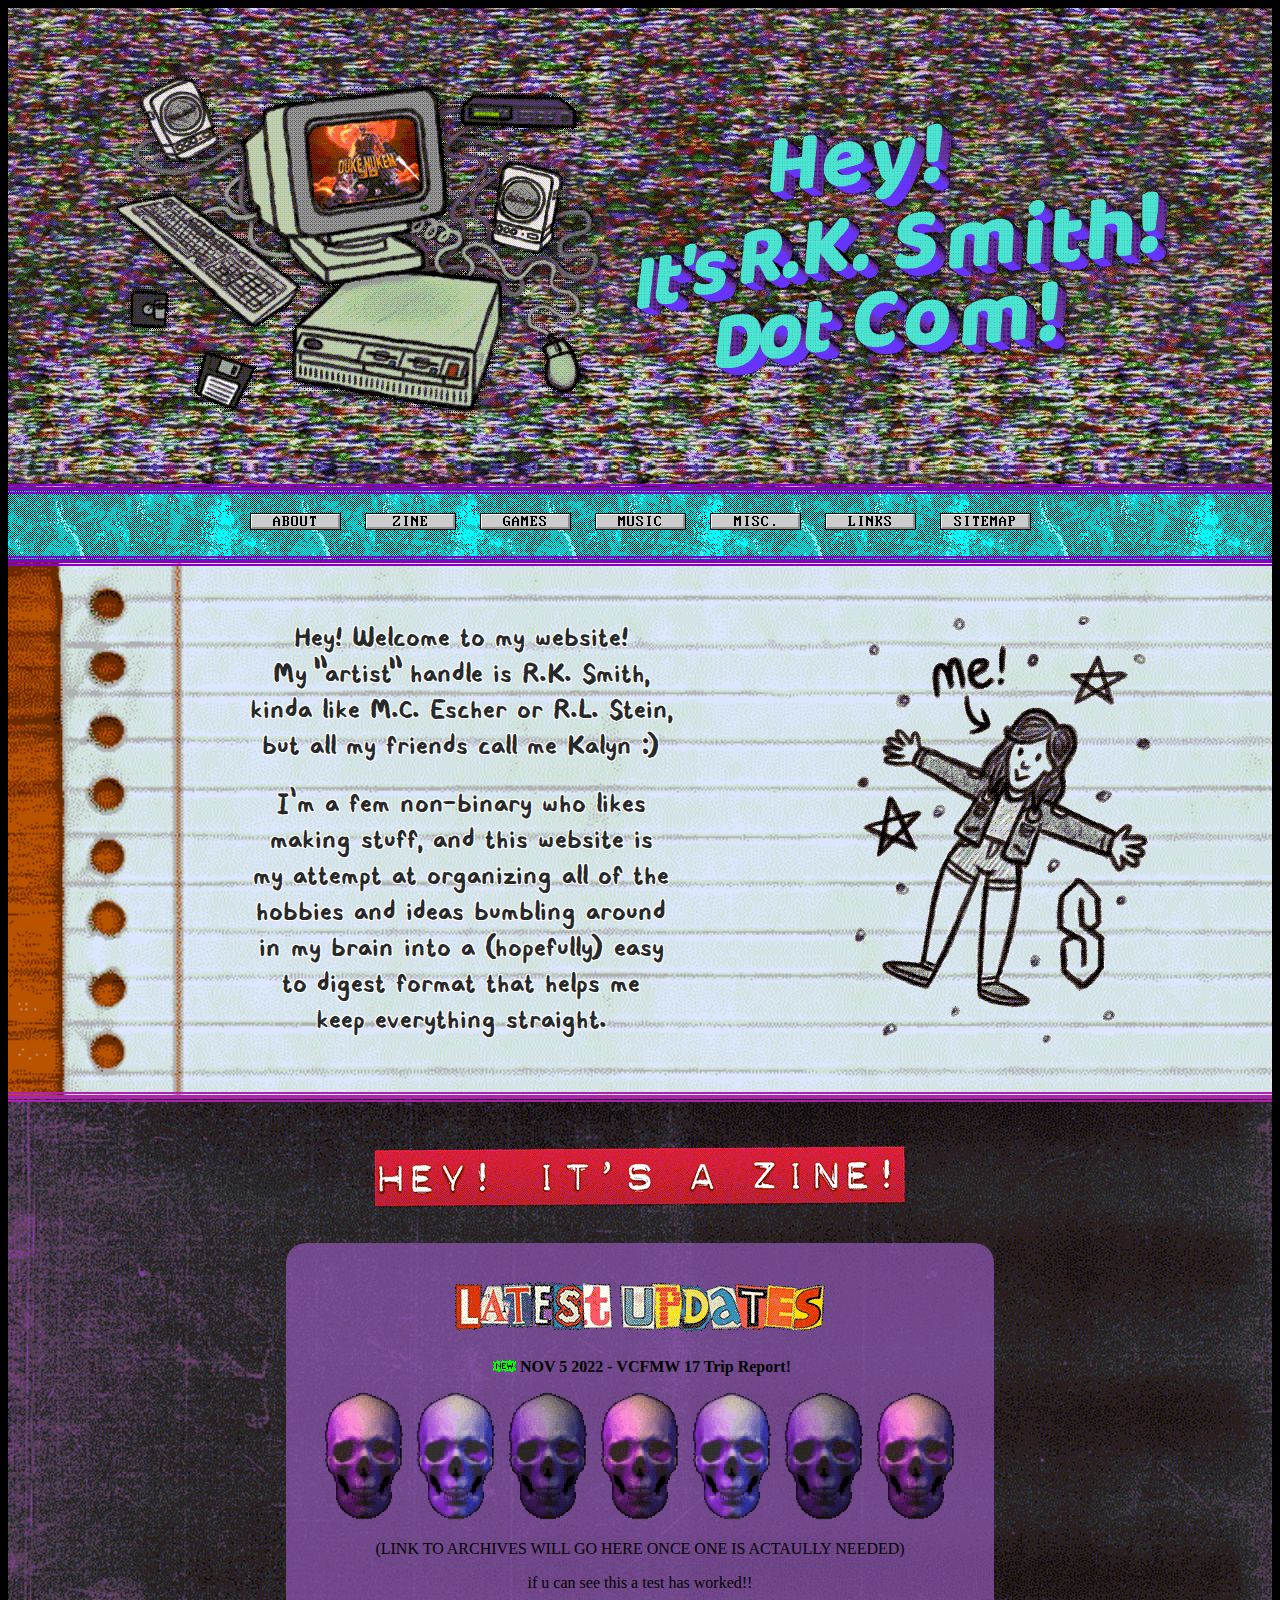
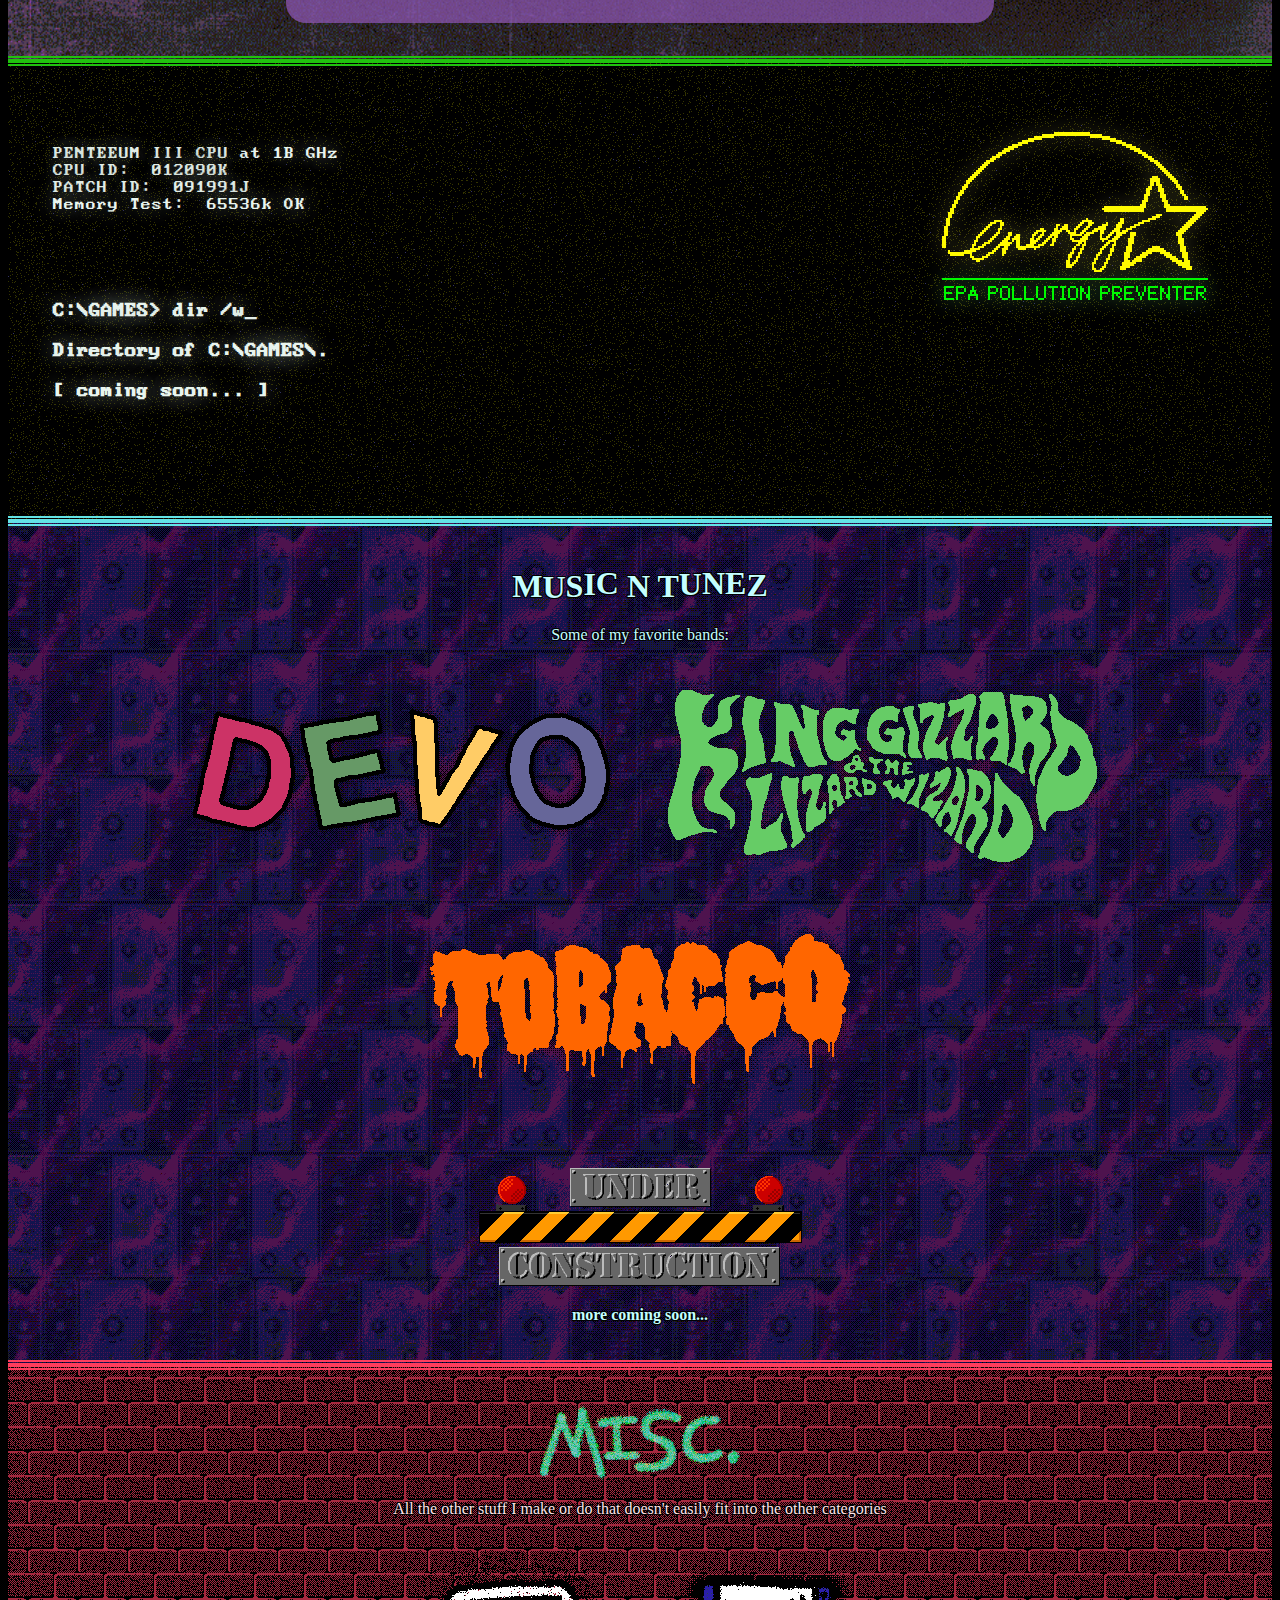
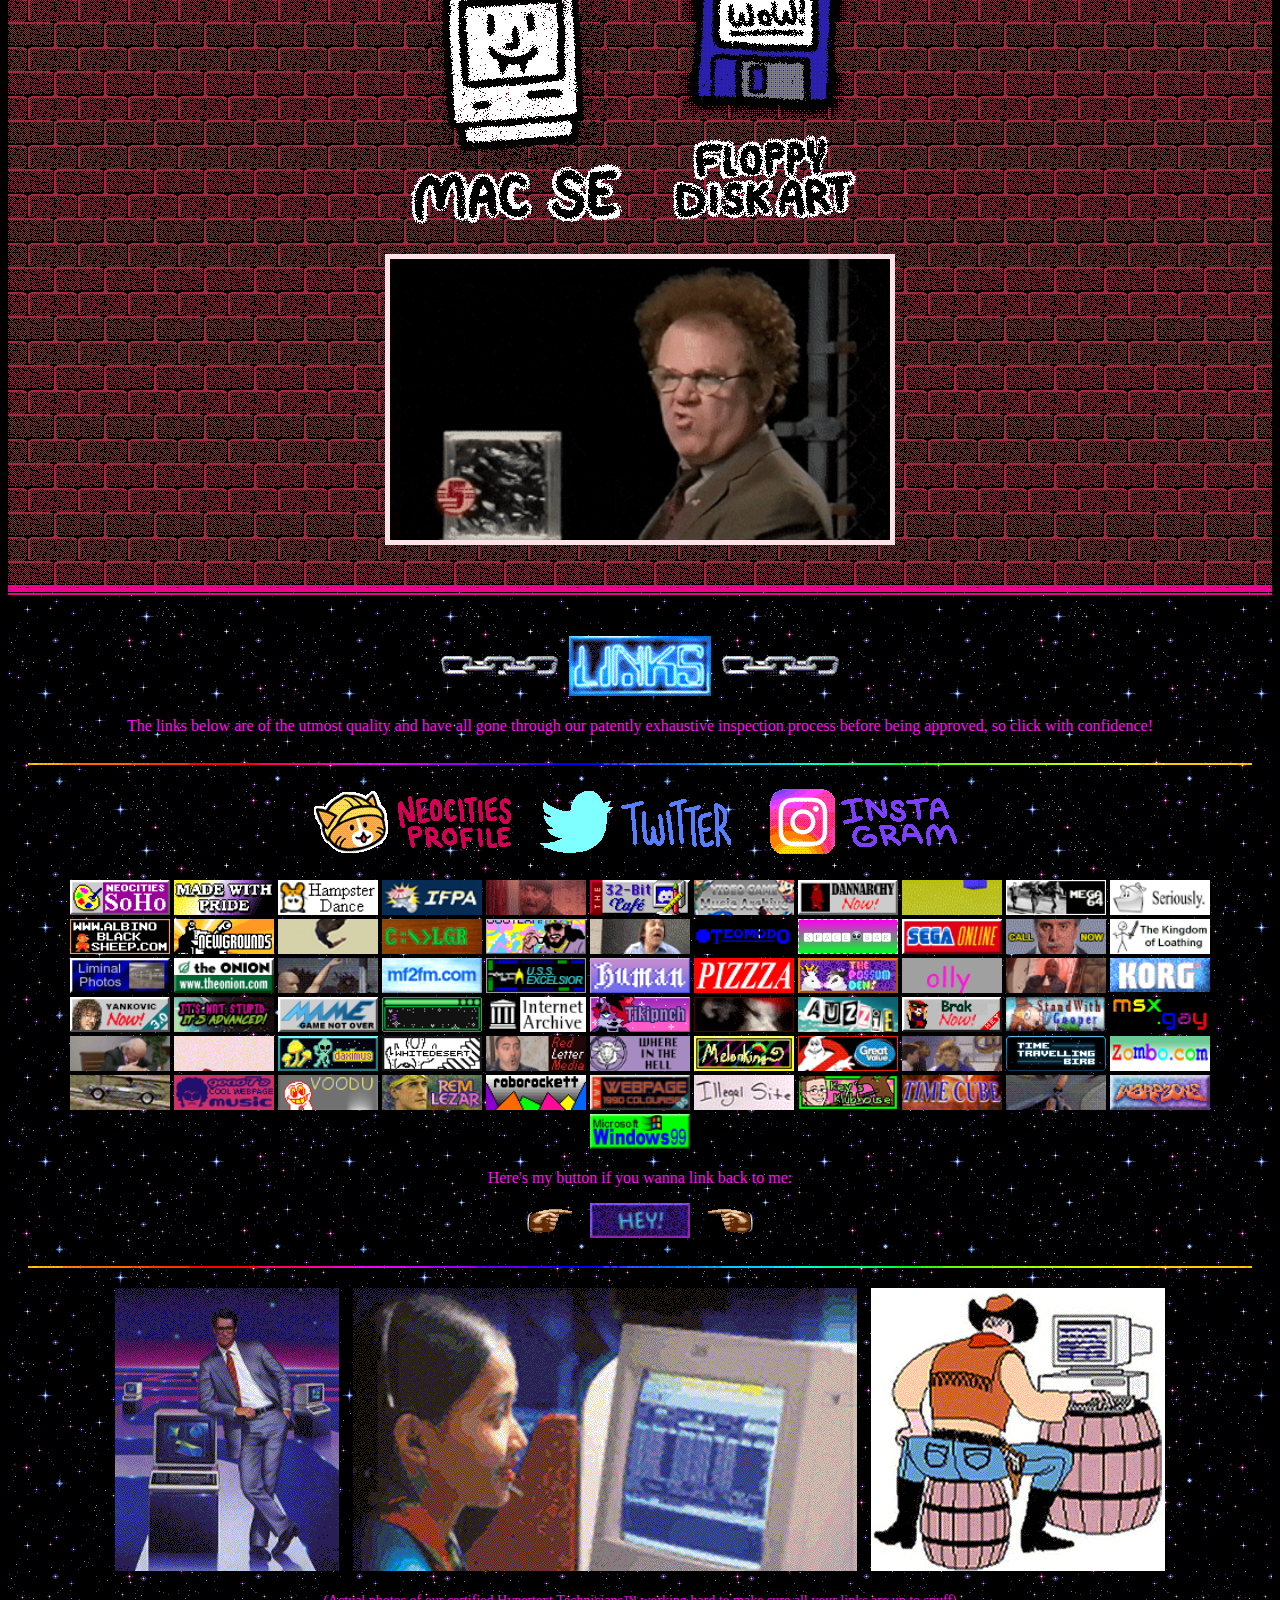
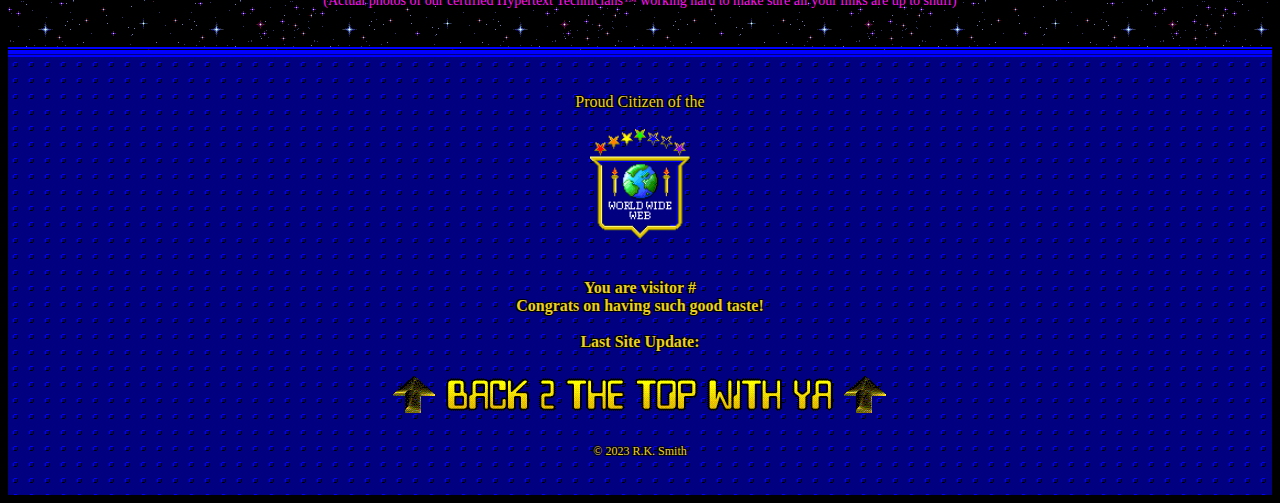
<file: website_live/index.html>
<!-- This site is best viewed with HypnOS™ -->
<!DOCTYPE html>
<html>
  <head>
    <meta charset="UTF-8">
    <meta name="viewport" content="width=device-width, initial-scale=1.0">
    <meta name="description" content="A constantly evolving webspace intended to be a digital reflection of my thoughts and ideas, as well as a place to archive personal projects and fart jokes.">
    <title>Hey! It's R.K. Smith!</title>
    <link href="index.css" rel="stylesheet" type="text/css" media="all">
    <link rel="shortcut icon" type="image/x-icon" href="favicon.ico">
   
<script type="text/javascript">
// <![CDATA[
var speed=90; // speed of wobbling, lower is faster
var height=2; // height of wobbling in pixels
var alink=""; // page to link text to (set to ="" for no link)

/****************************
*    Wobbly Text Effect     *
*(c) 2003-6 mf2fm web-design*
*  http://www.mf2fm.com/rv  *
* DON'T EDIT BELOW THIS BOX *
****************************/
var wobtxt, wobble, wobcnt=0;
window.onload=function() { if (document.getElementById) {
  var i, wobli;
  wobble=document.getElementById("wobble");
  wobtxt=wobble.firstChild.nodeValue;
  while (wobble.childNodes.length) wobble.removeChild(wobble.childNodes[0]);
  for (i=0; i<wobtxt.length; i++) {
    wobli=document.createElement("span");
    wobli.setAttribute("id", "wobb"+i);
    wobli.style.position="relative";
    wobli.appendChild(document.createTextNode(wobtxt.charAt(i)));
    if (alink) {
      wobli.style.cursor="pointer";
      wobli.onclick=function() { top.location.href=alink; }
    }
    wobble.appendChild(wobli);
  }
  setInterval("wobbler()", speed);
}}

function wobbler() {
  for (var i=0; i<wobtxt.length; i++) document.getElementById("wobb"+i).style.top=Math.round(height*Math.sin(i+wobcnt))+"px"
  wobcnt++;
}
// ]]>
</script>

<script type="text/javascript">
// <![CDATA[
var news=Array(" dir /w");
var cursor="_"; // set cursor
var delay=8; // seconds between each news item

/***************************\
* News Ticker Text Effect   *
*(c)2004-14 mf2fm web-design*
*  http://www.mf2fm.com/rv  *
* DON'T EDIT BELOW THIS BOX *
\***************************/
var newsp, cursp, flash, item=0;

if (typeof('addRVLoadEvent')!='function') function addRVLoadEvent(funky) {
  var oldonload=window.onload;
  if (typeof(oldonload)!='function') window.onload=funky;
  else window.onload=function() {
    if (oldonload) oldonload();
    funky();
  }
}

addRVLoadEvent(teleprint);

function teleprint () { if (document.getElementById) {
  var span=document.getElementById("news");
  while (span.childNodes.length) span.removeChild(span.childNodes[0]);
  delay*=1000;
  newsp=document.createElement("span");
  cursp=document.createElement("span");
  cursp.appendChild(document.createTextNode(String.fromCharCode( )+cursor));
  span.appendChild(newsp);
  span.appendChild(cursp);
  ticker();
}}

function ticker() {
  var i;
  while (newsp.childNodes.length) newsp.removeChild(newsp.childNodes[0]);
  newsp.appendChild(document.createTextNode(news[item].substring(0,1)));
  for (i=1; i<news[item].length; i++) setTimeout('newsp.firstChild.nodeValue="'+news[item].substring(0, i+1)+'"', 100*i);
  if (news[item].indexOf("www")!=-1) setTimeout('linkit('+item+')', 100*i);
  setTimeout('flash=setInterval("cursp.style.visibility=(cursp.style.visibility==\'visible\')?\'hidden\':\'visible\'", 120)', 100*i)
  setTimeout('clearInterval(flash)', delay);
  setTimeout('cursp.style.visibility="visible"', delay);
  setTimeout('ticker()', delay);
  item=++item%news.length;
}

function linkit(q) {
  var a,p,e,l;
  p=news[q].indexOf("www");
  e=news[q].indexOf("", p);
  if (e==-1) e=news[q].length;
  l=news[q].substring(p, e);
  while (newsp.childNodes.length) newsp.removeChild(newsp.childNodes[0]);
  newsp.appendChild(document.createTextNode(news[q].substring(0, p)));
  a=document.createElement("a");
  a.href="http://"+l;
  a.appendChild(document.createTextNode(l));
  newsp.appendChild(a);
  newsp.appendChild(document.createTextNode(news[q].substring(e)));
}
// ]]>
</script>
</head>

<body>

<div class="page_block" id="main">
  <center>
  <script type="text/javascript">
//Javascript Created by Computerhope https://www.computerhope.com/
//store the quotations in arrays
var images = [],
index = 0;
images[0] = "<img align='center' src='header/1.gif'>";
images[1] = "<img align='center' src='header/2.gif'>";
images[2] = "<img align='center' src='header/3.gif'>";
images[3] = "<img align='center' src='header/4.gif'>";
images[4] = "<img align='center' src='header/5.gif'>";
images[5] = "<img align='center' src='header/6.gif'>";
images[6] = "<img align='center' src='header/7.gif'>";
images[7] = "<img align='center' src='header/8.gif'>";
images[8] = "<img align='center' src='header/9.gif'>";
images[9] = "<img align='center' src='header/10.gif'>";
images[10] = "<img align='center' src='header/11.gif'>";
images[11] = "<img align='center' src='header/12.gif'>";
images[12] = "<img align='center' src='header/13.gif'>";
images[13] = "<img align='center' src='header/14.gif'>";
images[14] = "<img align='center' src='header/15.gif'>";
images[15] = "<img align='center' src='header/16.gif'>";
images[16] = "<img align='center' src='header/17.gif'>";
index = Math.floor(Math.random() * images.length);
document.write(images[index]);
//done
</script> 
    <img align="center" width="575px" src="index_files/index_logo.gif">
  </center>
</div>

<nav class="page_block" id="menu">
  <div>
    <a href="#about"><img src="index_files/button_about.png"></a> <a href="#zine"><img src="index_files/button_zine.png"></a> <a href="#games"><img src="index_files/button_games.png"></a> <a href="#music"><img src="index_files/button_music.png"></a> <a href="#misc"><img src="index_files/button_misc.png"></a> <a href="#links"><img src="index_files/button_links.png"></a> <a href="/sitemap"><img src="index_files/button_sitemap.png"></a>
  </div>
</nav>

<div class="page_block" id="about">
  <center><img src="index_files/about_doodle.gif"></center>
  <div>
    <p>
    Hey! Welcome to my website!<br>
    My "artist" handle is R.K.&nbsp;Smith,<br>
    kinda like M.C.&nbsp;Escher or R.L.&nbsp;Stein,<br>
    but all my friends call me Kalyn :)
    </p>
    <p>
    I'm a fem non-binary who likes<br>
    making stuff, and this website is<br>
    my attempt at organizing all of the<br>
    hobbies and ideas bumbling around<br>
    in my brain into a (hopefully) easy<br>
    to digest format that helps me<br>
    keep everything straight.<br>
    </p>
  </div>
</div>

<div class="page_block" id="zine">
  <center>
    <p><img src="index_files/zine_logo.gif"></p>
  </center>
  <div id="zinebody">
  <center>
    <p><img src="index_files/latest_updates.gif"></p>
    <b><img src="index_files/new.gif"><a href="zine/articles/0001">NOV 5 2022 - VCFMW 17 Trip Report!</a></b>
    <p><img width="640px" src="index_files/skull_banner.gif"></p>
    <p>(LINK TO ARCHIVES WILL GO HERE ONCE ONE IS ACTAULLY NEEDED)</p>
    <p>if u can see this a test has worked!!</p>
  </center>
  </div>
  <br>
</div>

<div class="page_block" id="games">
  <div><center><img src="index_files/energy_star.png"></center></div>
    <br>
    <p>
    PENTEEUM&nbsp;III&nbsp;CPU&nbsp;at&nbsp;1B&nbsp;GHz<br>
    CPU&nbsp;ID:&nbsp;&nbsp;012090K<br>
    PATCH&nbsp;ID:&nbsp;&nbsp;091991J<br>
    Memory&nbsp;Test:&nbsp;&nbsp;65536k&nbsp;OK<br>
    </p>
    <br><br><br>
    <h3>C:\GAMES><span id="news"> dir /w</span></h3>
    <h3>Directory of C:\GAMES\.</h3>
    <h3>[&nbsp;coming&nbsp;soon...&nbsp;]</h3>
    <br><br><br>
</div>

<div class="page_block" id="music">
  <center>
    <h1><div id="wobble">MUSIC N TUNEZ</div></h1>
    <p>Some of my favorite bands:</p>
    <p><a href="music/devo"><img src="index_files/devo_logo.gif"></a><a href="music/gizz"><img src="index_files/kinggizz_logo.gif"></a><img src="index_files/tobacco_logo.gif"></p>
    <br>
    <p><img src="index_files/construction.gif"></p>
    <p><b>more coming soon...</b></p>
  </center>
</div>

<div class="page_block" id="misc">
  <center>
    <p><img width="200px" src="index_files/misc.png"></p>
    <p>All the other stuff I make or do that doesn't easily fit into the other categories</p>
    <a target="_blank" rel="noopener noreferrer"  href="mac_se"><img src="index_files/mac_se_icon.gif"></a>
    <a href="floppy_art"><img src="index_files/floppy_art_logo.gif"></a>
    <p><img border="5px solid #ffe3e9" width="500px" src="index_files/cool_guy.gif"></p>
  </center>
</div>

<div class="page_block" id="links">
  <center>
    <p><img align="center" src="index_files/links.gif"></p>
    <p>
    The links below are of the utmost quality and have all gone through our patently exhaustive inspection process before being approved, so click with confidence!
    </p>
    <img width="100%" src="index_files/rainbow_bar.gif">
    <p>
    <a href="https://neocities.org/site/rksmith"><img src="banners/neocities_link.gif"></a>
    <a href="https://twitter.com/RKSmiff/"><img src="banners/twitter_link.gif"></a>
    <a href="https://www.instagram.com/rksmiff/"><img src="banners/instagram_link.gif"></a>
    </p>
    <p>
    <a href="https://neo-neighborhoods.neocities.org/SoHo/"><img width="100px" height="35px" title="Neocities Neighborhoods" src="banners/soho.gif"></a>
    <a href="https://msx.gay/buttons.htm#"><img width="100px" height="35px" title="Made With Non-Binary Pride!" src="banners/nb.gif"></a>
    <a href="https://neo-neighborhoods.neocities.org/Heartland/Bluffs/4157/hampdance.html"><img width="100px" height="35px" title="The Hampster Dance" src="banners/hampster_dance.png"></a>
    <a href="https://www.ifpapinball.com/"><img width="100px" height="35px" title="International Flipper Pinball Association" src="banners/ifpa.gif"></a>
    <a href="https://www.youtube.com/watch?v=5PDuqk_DSMw"><img width="100px" height="35px" title="Joe Pesci with His Head On Fire" src="banners/headonfire.gif"></a>
    <a href="https://32bit.cafe/"><img width="100px" height="35px" title="32 BIT CAFE" src="banners/32bit.png"></a>
    <a href="https://www.vgmusic.com/"><img width="100px" height="35px" title="Video Game Music Archive" src="banners/vgma.png"></a>
    <a href="https://dannarchy.com/"><img width="100px" height="35px" title="DANNARCHY" src="banners/d_now.gif"></a>
    <a href="https://www.youtube.com/watch?v=4aGDCE6Nrz0"><img width="100px" height="35px" title="T H E  F U N  C A N N O T  B E  H A L T E D" src="banners/cube.gif"></a>
    <a href="https://mega64.com/"><img width="100px" height="35px" title="Mega64" src="banners/mega64.png"></a>
    <a href="https://homestarrunner.com/"><img width="100px" height="35px" title="Homestar Runner" src="banners/homestar.png"></a>
    <a href="https://www.albinoblacksheep.com"><img width="100px" height="35px" title="Albino Blacksheep" src="banners/abs.gif"></a>
    <a href="https://www.newgrounds.com/"><img width="100px" height="35px" title="Everything, By Everyone" src="banners/newgrounds.gif"></a>
    <a href="https://www.youtube.com/watch?v=QOOXRD1LanI"><img width="100px" height="35px" title="Classics Of Game 019" src="banners/whatsgoingonhere.gif"></a>
    <a href="https://www.youtube.com/c/Lazygamereviews"><img width="100px" height="35px" title="Lazy Game Reviews" src="banners/lgr.gif"></a>
    <a href="https://www.youtube.com/watch?v=klGRVTTntoI"><img width="100px" height="35px" title="The cream always rises to the top..." src="banners/randysavage.gif"></a>
    <a href="https://www.youtube.com/watch?v=ha7smLPz2GY"><img width="100px" height="35px" title="WHO ARE YOU?" src="banners/trumpetfight.gif"></a>
    <a href="https://teomodo.neocities.org/"><img width="100px" height="35px" title="TEOMODO" src="banners/teomodo.gif"></a>
    <a href="https://space-bar.neocities.org/"><img width="100px" height="35px" title="SPACE-BAR" src="banners/spacebar.jpg"></a>
    <a href="https://www.sega.com/"><img width="100px" height="35px" title="SEGA Online" src="banners/sega_online.gif"></a>
    <a href="https://www.youtube.com/watch?v=VWgwJfbeCeU"><img width="100px" height="35px" title="w-w-w full stop butterfield-diet full stop c-o-m" src="banners/butterfield.gif"></a>
    <a href="https://www.kingdomofloathing.com"><img width="100px" height="35px" title="The Kingdom of Loathing" src="banners/kol.gif"></a>
    <a href="https://liminal.photos/"><img width="100px" height="35px" title="Liminal Photos" src="banners/liminalbanner.jpg"></a>
    <a href="https://www.theonion.com/"><img width="100px" height="35px" title="The Onion" src="banners/onionlink1098.gif"></a>
    <a href="https://www.youtube.com/watch?v=iRZ2Sh5-XuM"><img width="100px" height="35px" title="going to the store" src="banners/goingtothestore.gif"></a>
    <a href="http://www.mf2fm.com/rv/"><img width="100px" height="35px" title="mf2fm.com" src="banners/mf2fm.gif"></a>
    <a href="https://ussexcelsiorbbs.com/"><img width="100px" height="35px" title="U.S.S Excelsior" src="banners/excelsior_button.gif"></a>
    <a href="https://humanfinny.neocities.org/"><img width="100px" height="35px" title="the human finny" src="banners/humanfinny.gif"></a>
    <a href="https://pizzza.neocities.org/"><img width="100px" height="35px" title="P I Z Z Z A" src="banners/pizzza.gif"></a>
    <a href="https://kingposs.com/"><img width="100px" height="35px" title="The Possum Den" src="banners/kingposs.gif"></a>
    <a href="https://ollys-site.neocities.org/"><img width="100px" height="35px" title="olly" src="banners/olly_button.png"></a>
    <a href="https://www.youtube.com/watch?v=r9B7BQWnZJs"><img width="100px" height="35px" title="Seashells by the Seashorpheous" src="banners/morpheus_buress.gif"></a>
    <a href="https://www.korg.com"><img width="100px" height="35px" title="KORG" src="banners/korg.gif"></a>
    <a href="https://www.youtube.com/watch?v=nmcuoaqdJ9w"><img width="100px" height="35px" title="Yankovic Now! 3.0" src="banners/yanknow.gif"></a>
    <a href="https://itsnotstupid.com/"><img width="100px" height="35px" title="It's Not Stupid, It's Advanced!" src="banners/zim_button.gif"></a>
    <a href="https://www.mamedev.org/"><img width="100px" height="35px" title="M.A.M.E." src="banners/mame.gif"></a>
    <a href="https://sadgrl.online/"><img width="100px" height="35px" title="sadgrl.online" src="banners/sadgrl.gif"></a>
    <a href="https://archive.org/"><img width="100px" height="35px" title="Internet Archive" src="banners/internetarchive.gif"></a>
    <a href="https://pikitunch.neocities.org/"><img width="100px" height="35px" title="Ride The PikiTunch Wave" src="banners/tiki.gif"></a>
    <a href="https://www.youtube.com/watch?v=3bYRCTS7eBU"><img width="100px" height="35px" title="HUURGH! SNIP SNAP! URRGH! OH-OH!" src="banners/german_skeleton.gif"></a>
    <a href="https://auzziejay.com/"><img width="100px" height="35px" title="Auzzie Jay!" src="banners/auzzie.gif"></a>
    <a href="https://www.youtube.com/watch?v=qyUnSuYYs18"><img width="100px" height="35px" title="Is it hot in here, or am I sweating?" src="banners/braknow.gif"></a>
    <a href="https://www.hypnospace.net/"><img width="100px" height="35px" title="GO AHEAD 'ENFORCERS' - DO YOUR WORST!!!" src="banners/gooper.png"></a>
    <a href="https://msx.gay/"><img width="100px" height="35px" title="msx.gay" src="banners/msx.gif"></a>
    <a href="https://www.youtube.com/watch?v=8YDpvMYk5jA"><img width="100px" height="35px" title="You have no good ideas, Paul." src="banners/focusgroup.gif"></a>
    <a href="https://www.youtube.com/watch?v=FdWPHiI2sDk"><img width="100px" height="35px" title="Soopa Mahhhrio~" src="banners/supermario.gif"></a>
    <a href="https://daximus.site"><img width="100px" height="35px" title="Daximus" src="banners/dax_alien.gif"></a>
    <a href="https://whitedesert.neocities.org/"><img width="100px" height="35px" title="WHITEDESERT" src="banners/whitedesert.png"></a>
    <a href="https://www.redlettermedia.com/"><img width="100px" height="35px" title="Red Letter Media" src="banners/rlm.gif"></a>
    <a href="http://longmontpotioncastle.com/"><img width="100px" height="35px" title="Y'all sell wigs down there?" src="banners/lpc.gif"></a>
    <a href="https://melonking.net"><img width="100px" height="35px" title="Melon's House" src="banners/melon.gif"></a>
    <a href="https://www.youtube.com/watch?v=ynQsDFxTSU4"><img width="100px" height="35px" title="No refunds..." src="banners/super_ghostbusters.gif"></a>
    <a href="https://www.youtube.com/watch?v=BI-aDjb2sAA"><img width="100px" height="35px" title="DUANE!!!" src="banners/duane.gif"></a>
    <a href="https://time-travelling-birb.neocities.org/"><img width="100px" height="35px" title="Time Travelling Birb" src="banners/ttb.gif"></a>
    <a href="https://zombo.com/"><img width="100px" height="35px" title="ZOMBO" src="banners/zombo.png"></a>
    <a href="https://www.youtube.com/watch?v=58OabCRCx_Q"><img width="100px" height="35px" title="wise words from the saad" src="banners/saad.gif"></a>
    <a href="https://geno7.neocities.org"><img width="100px" height="35px" title="Geno7's Cool Webpage!" src="banners/geno7.gif"></a>
    <a href="https://voodu.xyz/"><img width="100px" height="35px" title="VOODU.XYZ" SRC="banners/voodu.gif"></a>
    <a href="https://www.youtube.com/watch?v=rKdtO2HWWoc"><img width="100px" height="35px" title="Believe in yourself and do A N Y T H I N G" src="banners/remlezar.gif"></a>
    <a href="https://roborockett.neocities.org/"><img width="100px" height="35px" title="Jaime's Website" src="banners/roborockett.gif"></a>
    <a href="https://webpage1990colourised.neocities.org/"><img width="100px" height="35px" title="Webpage 1990 Colourised" src="banners/webpage_1990.gif"></a>
    <a href="https://www.youtube.com/watch?v=LZgeIReY04c"><img width="100px" height="35px" title="Oh cool! Can you download the Foo Fighters?" src="banners/never_download.gif"></a>
    <a href="https://keysklubhouse.gay/"><img width="100px" height="35px" title="Key's Klubhouse" src="banners/kklink.gif"></a>
    <a href="https://timecube.2enp.com/"><img width="100px" height="35px" title="Time Cube" src="banners/timecube.gif"></a>
    <a href="https://www.youtube.com/watch?v=wIsyzeMD2Ak"><img width="100px" height="35px" title="MOON HOAX" src="banners/moonhoax.gif"></a>
    <a href="https://warpzone.site/"><img width="100px" height="35px" title="W A R P Z O N E" src="banners/warpzone.gif"></a>
    <a href="https://windows-99.neocities.org/"><img width="100px" height="35px" title="Windows 99" src="banners/windows99.png"></a>
    </p>
    <p>Here's my button if you wanna link back to me:</p>
    <p><img align="center" src="index_files/arrow1.gif">&nbsp;<img width="100px" height="35px" align="center" src="banners/rksmith_banner.gif">&nbsp;<img align="center" src="index_files/arrow2.gif"></p>
    <img width="100%" src="index_files/rainbow_bar.gif">
    <p>
    <img src="index_files/technicians.gif">
    </p>
    <span style="font-size:14px">
    (Actual photos of our certified Hypertext Technicians™ working hard to make sure all your links are up to snuff)
    </span>
    <br><br>
  </center>
</div>

<div class="page_block" id="footer">
  <center>
    <span style="font-weight:normal">Proud Citizen of the</span>
    <br><br>
    <img width="100px" src="index_files/worldwideweb_badge.gif">
    <br><br><br>
    
You are visitor # <span id="hitcount"></span>
<br>
Congrats on having such good taste!
<br><br>
Last Site Update: <span id="lastupdate"></span>

<script>
  var xhttp = new XMLHttpRequest();
  xhttp.onreadystatechange = function() {
    if (this.readyState == 4 && this.status == 200) {
      //document.getElementById("hitcount").innerHTML = this.responseText;
      var site_data = JSON.parse(this.responseText);
      var num_arr = site_data.info.hits.toString().split("");
      var num_img = "";
      for (i = 0; i < num_arr.length; i++) {
        num_img += `<img src="images/c` + num_arr[i] + `.gif"/>`;
        if ( (num_arr.length-1 - i) % 3 == 0 && (num_arr.length-1 - i) != 0 ) {num_img += ",";}
      }
      document.getElementById("hitcount").innerHTML = num_img;
      var date_obj = new Date(site_data.info.last_updated);
      var days = ["Sunday", "Monday", "Tuesday", "Wednesday", "Thursday", "Friday", "Saturday"];
      var months = ["January", "February", "March", "April", "May", "June", "July", "August", "September", "October", "November", "December"];
      document.getElementById("lastupdate").innerHTML = days[date_obj.getDay()] + " " + months[date_obj.getMonth()] + " " + date_obj.getDate() + ", " + date_obj.getFullYear();
    }
  };
  xhttp.open("GET", "https://weirdscifi.ratiosemper.com/neocities.php?sitename=rksmith", true);
  xhttp.send();

  var xhttp = new XMLHttpRequest();
  xhttp.onreadystatechange = function() {
    if (this.readyState == 4 && this.status == 200) {
      var site_data = JSON.parse(this.responseText);
      var num_arr = site_data.info.views.toString().split("");
      var num_str = "";
      for (i = 0; i < num_arr.length; i++) {
        num_str += `<img src="counter/c` + num_arr[i] + `.png"/>`;
        if ( (num_arr.length-1 - i) % 3 == 0 && (num_arr.length-1 - i) != 0 ) {num_str += ",";}
      }
      document.getElementById("hitcount").innerHTML = num_str;
    }
  };
  xhttp.open("GET", "https://weirdscifi.ratiosemper.com/neocities.php?sitename=rksmith", true);
  xhttp.send();
</script>

<br><br>
<a href="#main"><img src="index_files/back2top.gif"></a>
<br><br>
    <span style="font-size:12px;font-weight:normal">© 2023 R.K. Smith</span>
  </center>
</div>

</body>
</html>
</file>
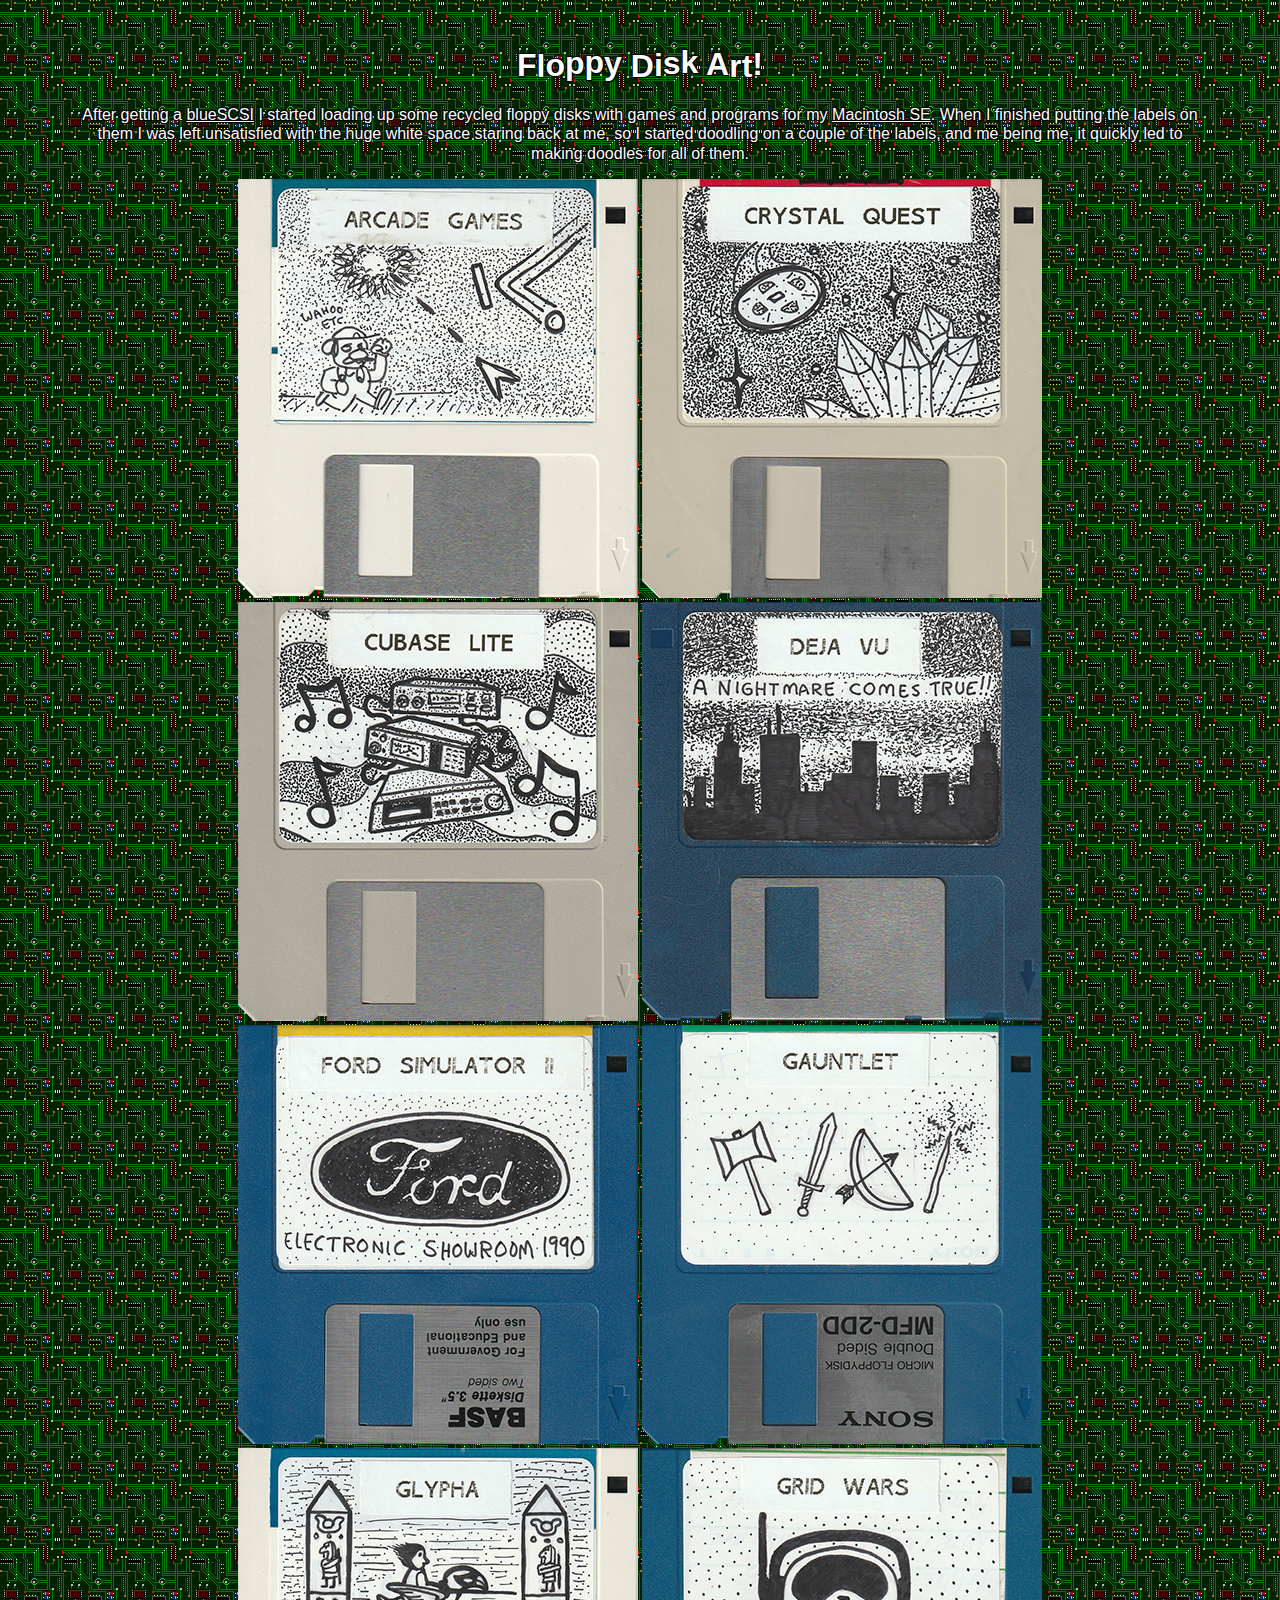
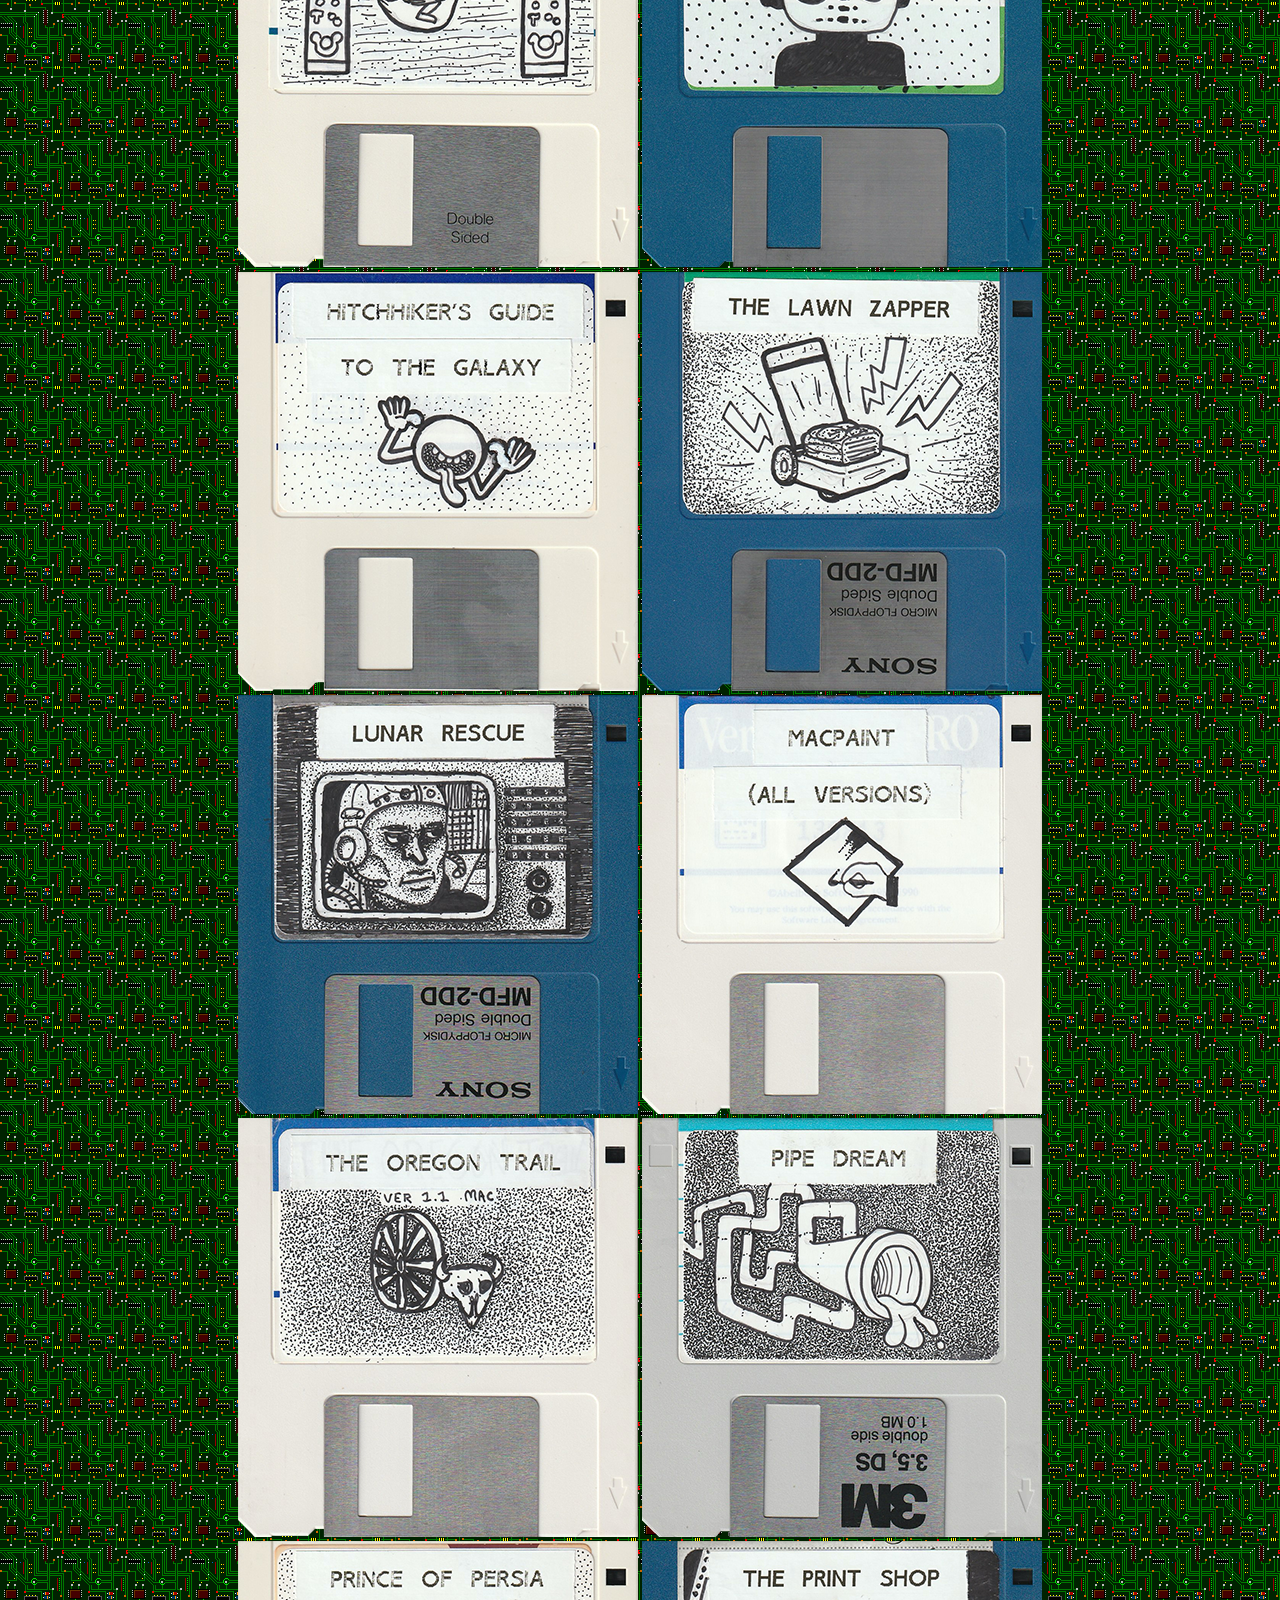
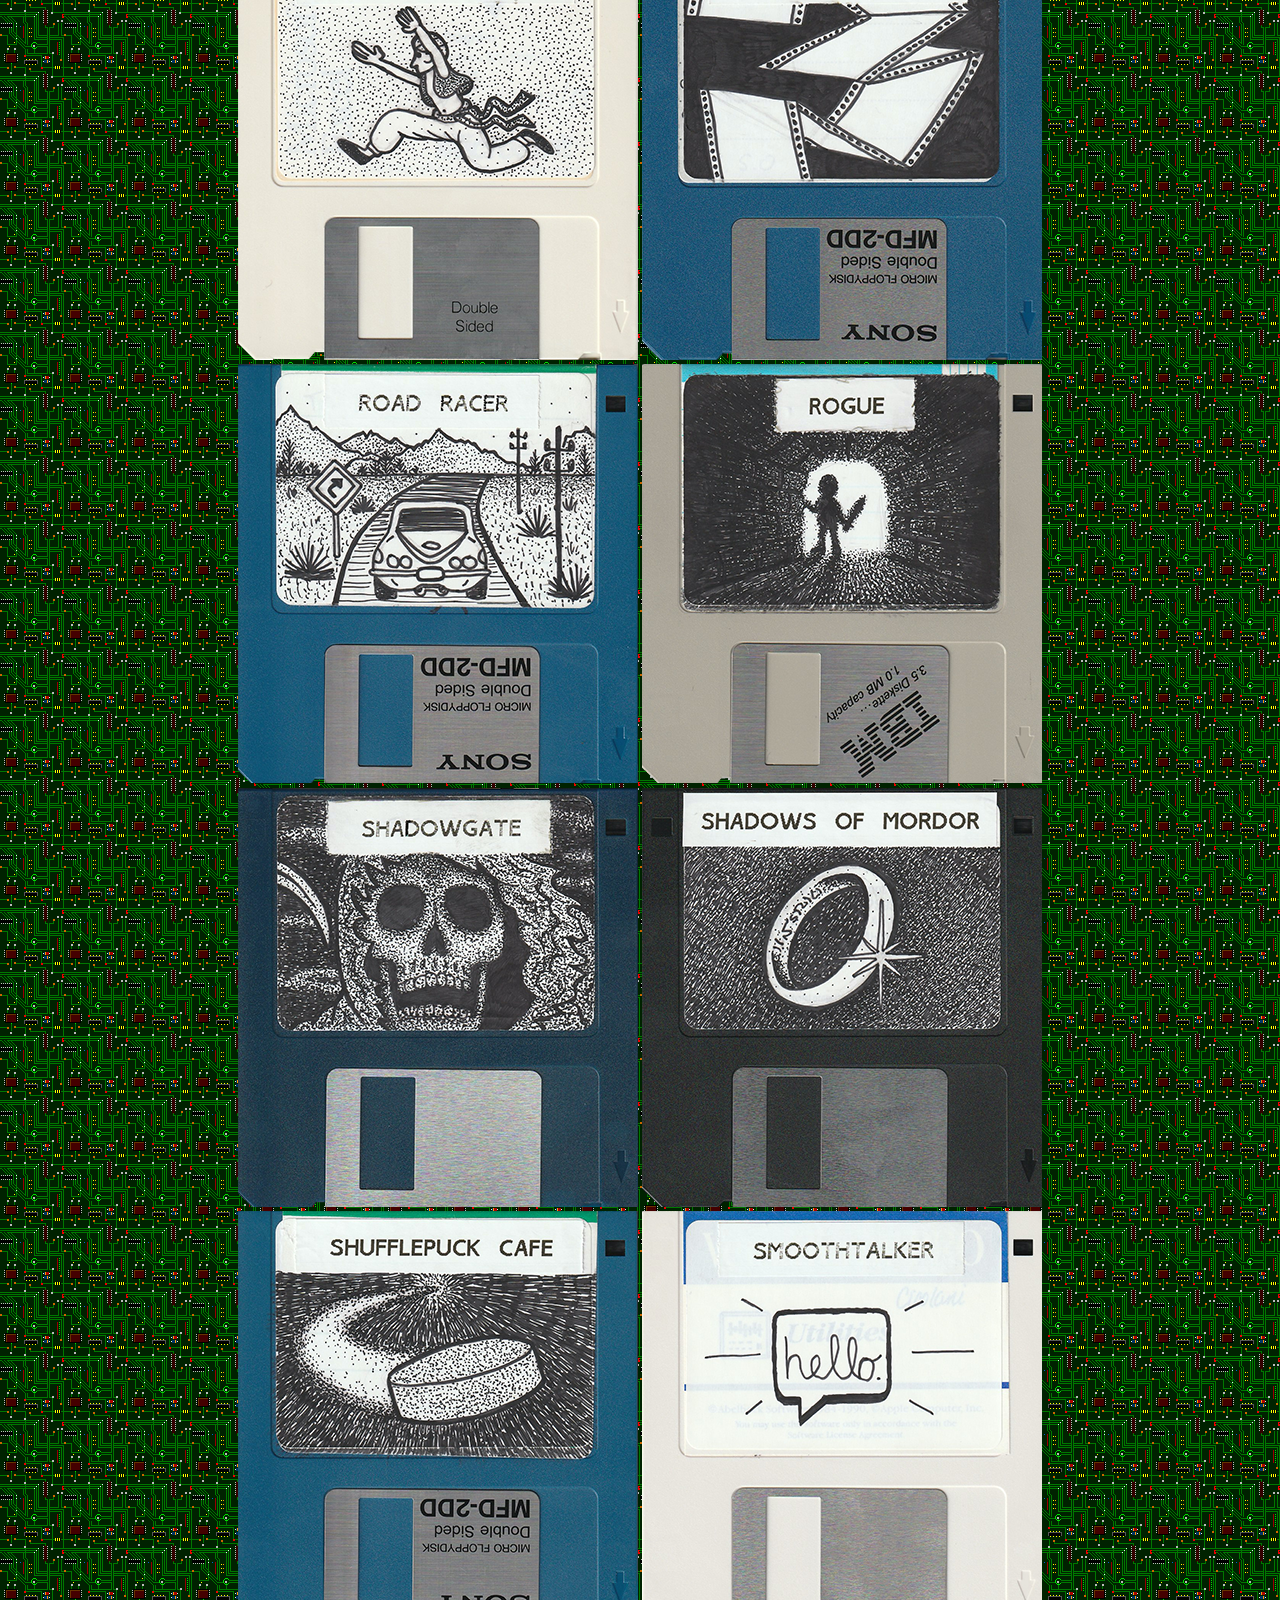
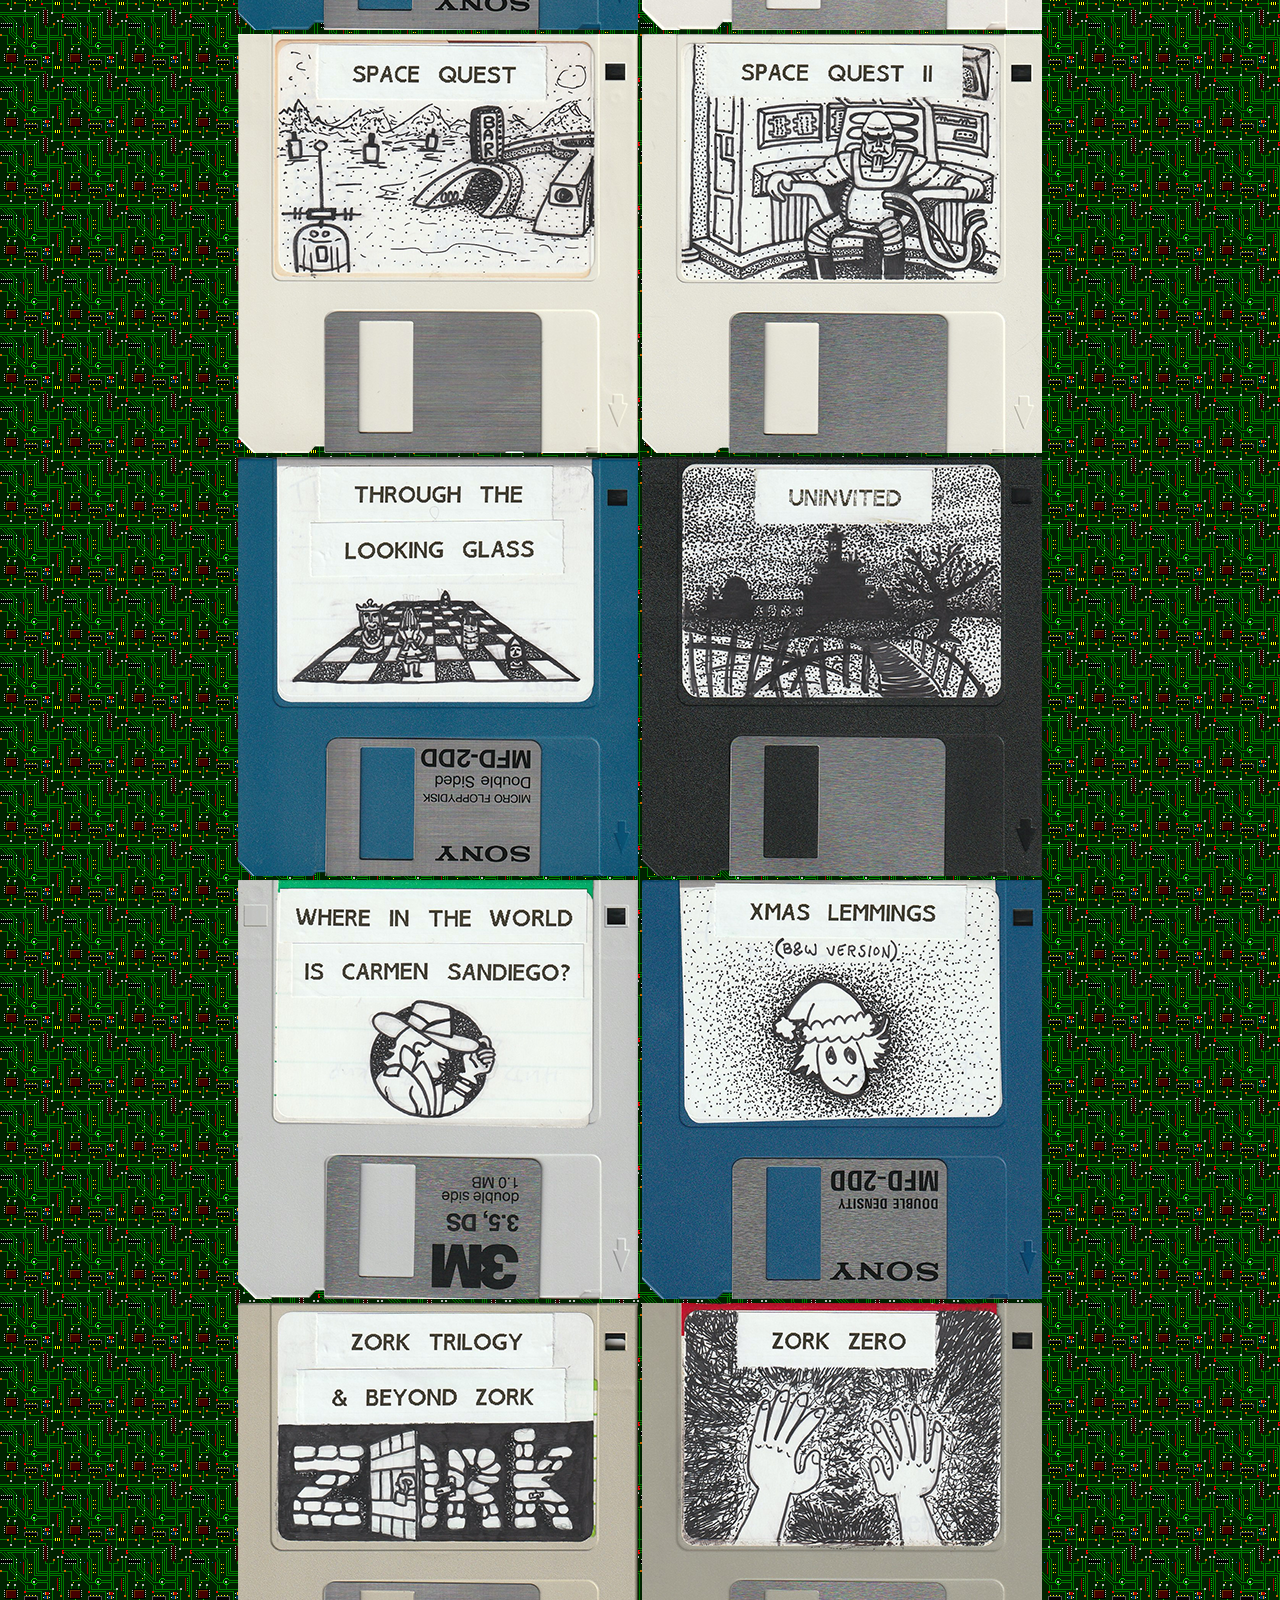
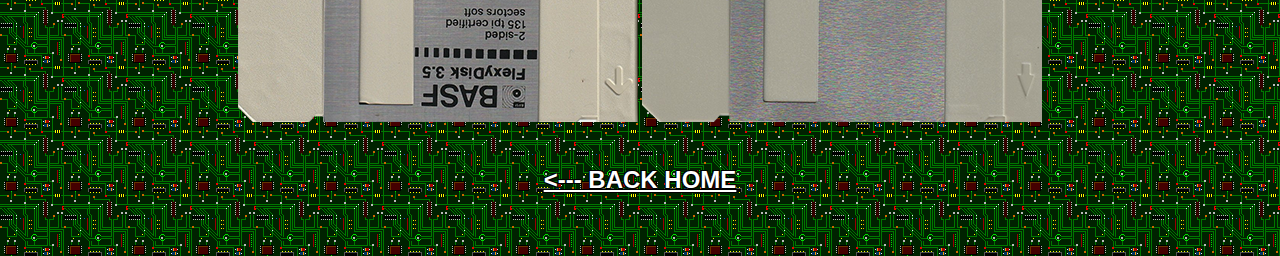
<file: website_live/floppy_art/index.html>
<!DOCTYPE html>
<html>
  <head>
    <meta charset="UTF-8">
    <meta name="viewport" content="width=device-width, initial-scale=1.0">
    <title>Hey! It's My Floppy Disk Art!</title>
    <link href="floppystyle.css" rel="stylesheet" type="text/css" media="all">
	
	<style>
	body {
	  background-image: url('img/bg_circuit.png');
	}
	</style>
	
	<script type="text/javascript">
	// <![CDATA[
	var speed=90; // speed of wobbling, lower is faster
	var height=2; // height of wobbling in pixels
	var alink=""; // page to link text to (set to ="" for no link)

	/****************************
	*    Wobbly Text Effect     *
	*(c) 2003-6 mf2fm web-design*
	*  http://www.mf2fm.com/rv  *
	* DON'T EDIT BELOW THIS BOX *
	****************************/
	var wobtxt, wobble, wobcnt=0;
	window.onload=function() { if (document.getElementById) {
	  var i, wobli;
	  wobble=document.getElementById("wobble");
	  wobtxt=wobble.firstChild.nodeValue;
	  while (wobble.childNodes.length) wobble.removeChild(wobble.childNodes[0]);
	  for (i=0; i<wobtxt.length; i++) {
	    wobli=document.createElement("span");
	    wobli.setAttribute("id", "wobb"+i);
	    wobli.style.position="relative";
	    wobli.appendChild(document.createTextNode(wobtxt.charAt(i)));
	    if (alink) {
	      wobli.style.cursor="pointer";
	      wobli.onclick=function() { top.location.href=alink; }
	    }
	    wobble.appendChild(wobli);
	  }
	  setInterval("wobbler()", speed);
	}}

	function wobbler() {
	  for (var i=0; i<wobtxt.length; i++) document.getElementById("wobb"+i).style.top=Math.round(height*Math.sin(i+wobcnt))+"px"
	  wobcnt++;
	}
	// ]]>
	</script>
	
</head>
<body>
	
	<div class="page_block" id="zine">
	  <div id="zinebody">
		  <center>
			  <h1><b><div id="wobble">Floppy Disk Art!</div></b></h1>
			  <p>After getting a <a href="https://scsi.blue/">blueSCSI</a> I started loading up some recycled floppy disks with games and programs for my <a target="_blank" rel="noopener noreferrer" href="../mac_se">Macintosh SE</a>. When I finished putting the labels on them I was left unsatisfied with the huge white space staring back at me, so I started doodling on a couple of the labels, and me being me, it quickly led to making doodles for all of them.</p>
		  <img src="img/arcade.png">
		  <img src="img/crystal_quest.png">
		  <img src="img/cubase_lite.png">
		  <img src="img/deja_vu.png">
		  <img src="img/ford_sim.png">
		  <img src="img/gauntlet.png">
		  <img src="img/glypha.png">
		  <img src="img/grid_wars.png">
		  <img src="img/hitchhiker.png">
		  <img src="img/lawn_zapper.png">
		  <img src="img/lunar_rescue.png">
		  <img src="img/macpaint.png">
		  <img src="img/oregon_trail.png">
		  <img src="img/pipe_dream.png">
		  <img src="img/prince_of_persia.png">
		  <img src="img/print_shop.png">
		  <img src="img/road_racer.png">
		  <img src="img/rogue.png">
		  <img src="img/shadowgate.png">
		  <img src="img/shadows_of_mordor.png">
		  <img src="img/shufflepuck_cafe.png">
		  <img src="img/smoothtalker.png">
		  <img src="img/space_quest.png">
		  <img src="img/space_quest_2.png">
		  <img src="img/through_the_looking_glass.png">
		  <img src="img/uninvited.png">
		  <img src="img/carmen_world.png">
		  <img src="img/xmas_lemmings.png">
		  <img src="img/zork.png">
		  <img src="img/zork_zero.png">
		  <br><br>
		  <h2><b><a href="../#misc"><--- BACK HOME</a></b></h2>
	  </center>
	  </div>
	  <br>
	</div>
	
</body>
</html>
</file>
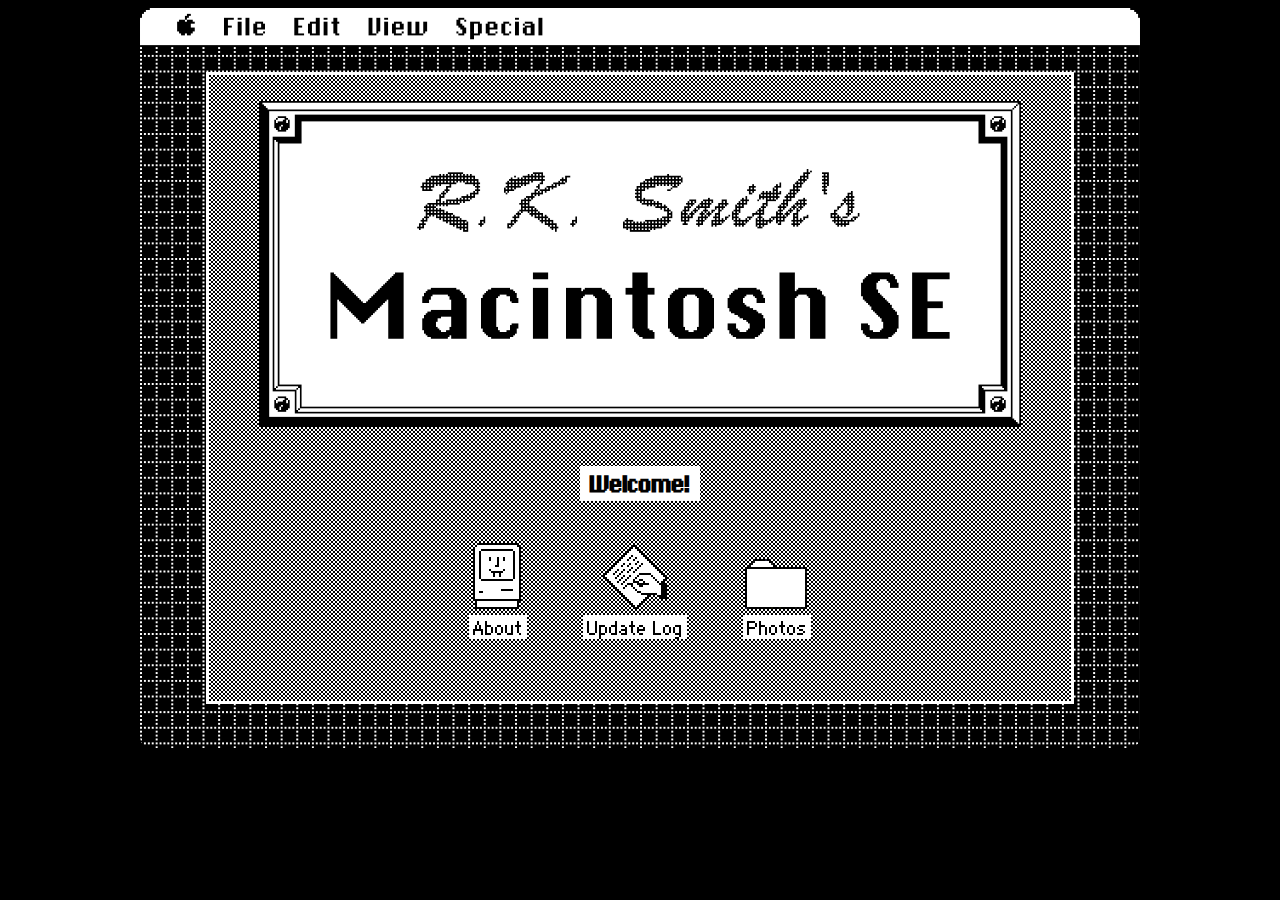
<file: website_live/mac_se/index.html>
<!DOCTYPE html PUBLIC "-//W3C//DTD HTML 4.01 Transitional//EN">
<html>
  <head>
    <link href="style.css" rel="stylesheet" type="text/css">
    <meta name="viewport" content="width=device-width, initial-scale=1.0">
    <meta http-equiv="content-type" content="text/html; charset=UTF-8">
    <title>R.K. Smith's Macintosh SE Page!</title>
    <meta name="description" content="All about my Macintosh SE computer build">
  </head>
    <body>
	<center>
    <div class="container">
      <div class="padding">
		  <br><br><br>
		  <iframe src="mac_se_home.html" style="border:none;width: 88%;height: 87%; border-style: solid; border-color: #ffffff;" title="Iframe Example"></iframe> 
	</div>
	</div>
</center>
	</body>
</html>
</file>
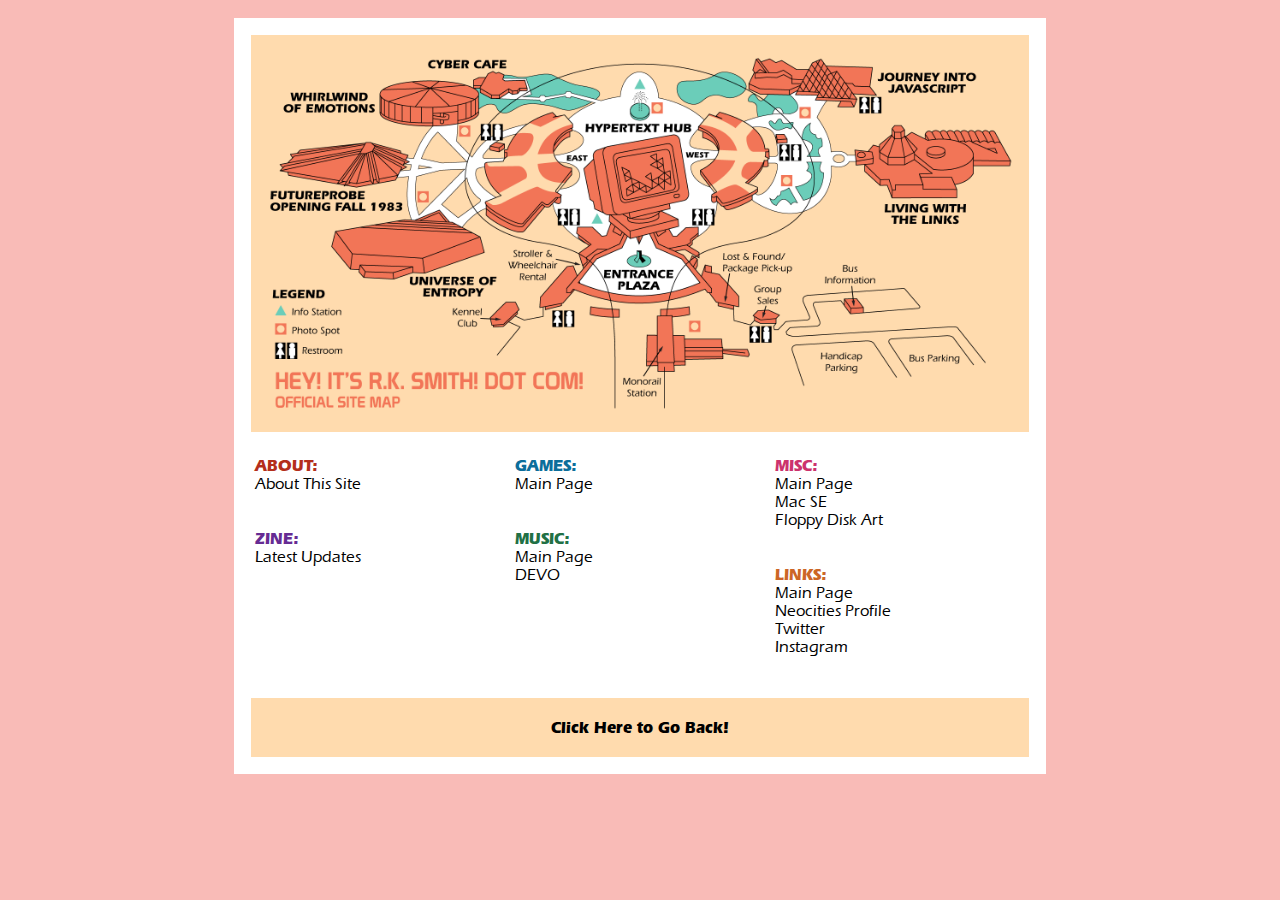
<file: website_live/sitemap/index.html>
<!DOCTYPE html>
<html>
  <head>
    <meta charset="UTF-8">
    <meta name="viewport" content="width=device-width, initial-scale=1.0">
    <title>Hey! It's R.K. Smith!</title>
    <link href="sitemap.css" rel="stylesheet" type="text/css" media="all">
    <link rel="shortcut icon" type="image/x-icon" href="/favicon.ico">
  </head>
  
  <body>
  <center>
	  <table>
		  <tr>
			  <th colspan="3">
				  <img width="840px" src="site_map_header.png">
			  </th>
		  </tr>
		  <tr valign="top">
			  <td><br><b><span style="color:#b42f1b">ABOUT:</span></b><br><a href="../#about">About This Site</a><br><br><br><b><span style="color:#662b93">ZINE:</span></b><br><a href="../#zine">Latest Updates</a></td>
			  <td><br><b><span style="color:#0c6e9b">GAMES:</span></b><br><a href="../#games">Main Page</a><br><br><br><b><span style="color:#217045">MUSIC:</span></b><br><a href="../#music">Main Page</a><br><a href="../music/devo">DEVO</a></td>
			  <td><br><b><span style="color:#cc326d">MISC:</span></b><br><a href="../#misc">Main Page</a><br><a href="/mac_se/">Mac SE</a><br><a href="/floppy_art/">Floppy Disk Art</a><br><br><br><b><span style="color:#cc6626">LINKS:</span></b><br><a href="../#links">Main Page</a><br><a href="https://neocities.org/site/rksmith">Neocities Profile</a><br><a href="https://twitter.com/RKSmiff/">Twitter</a><br><a href="https://www.instagram.com/rksmiff/">Instagram</a><br><br><br></td>
		  </tr>
		  <tr>
		  <th colspan="3">
		    <p><a href="../">Click Here to Go Back!</a></p>
		  </th>
		  </tr>
	  </table>
  </center>
  </body>
</html>
</file>
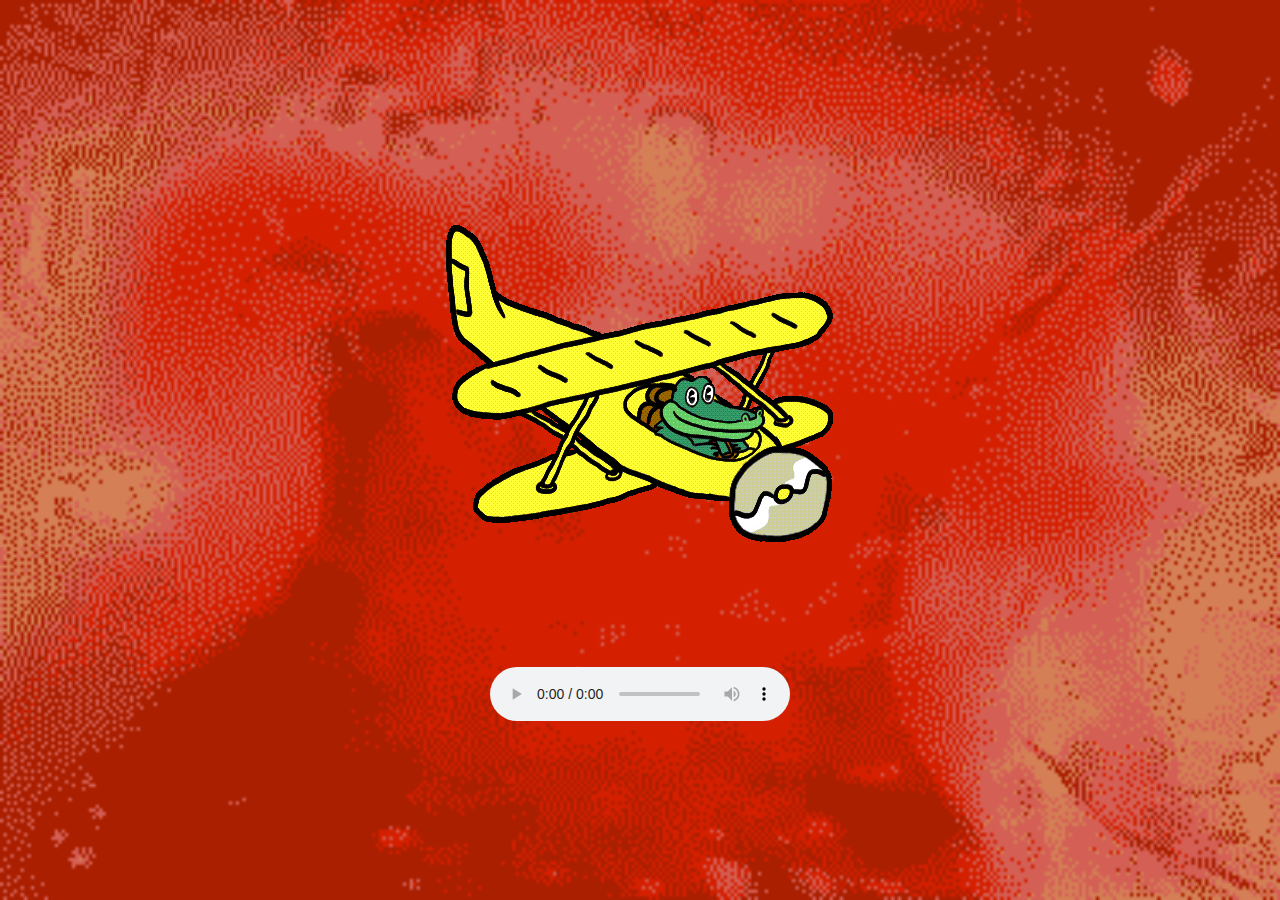
<file: website_live/music/gizz/index.html>
<!DOCTYPE html>
<!--Graphics by R.K. Smith & Trapdoor cover by Spittlebug: https://www.youtube.com/watch?v=GPUCvUuIKrE -->
<html>
  <head>
    <meta charset="UTF-8">
    <meta name="viewport" content="width=device-width, initial-scale=1.0">
    <title>dis lizzird is wizzin'</title>
    <link href="gizzstyle.css" rel="stylesheet" type="text/css" media="all">
</head>
<body>
    <center>
        <div id="container">
            <div class="box" id="bluebox">
            <p><a href="../../#music"><img src="img/gizzplane.gif"></a></p>
            <p>				
            <audio controls loop> <source src="https://heyitsrksmith.com/music/gizz/trapdoor_mario.mp3" type="audio/mpeg">
            </audio>
            </p>
            </div>
        </div>
    </center>
</body>
</html>
</file>
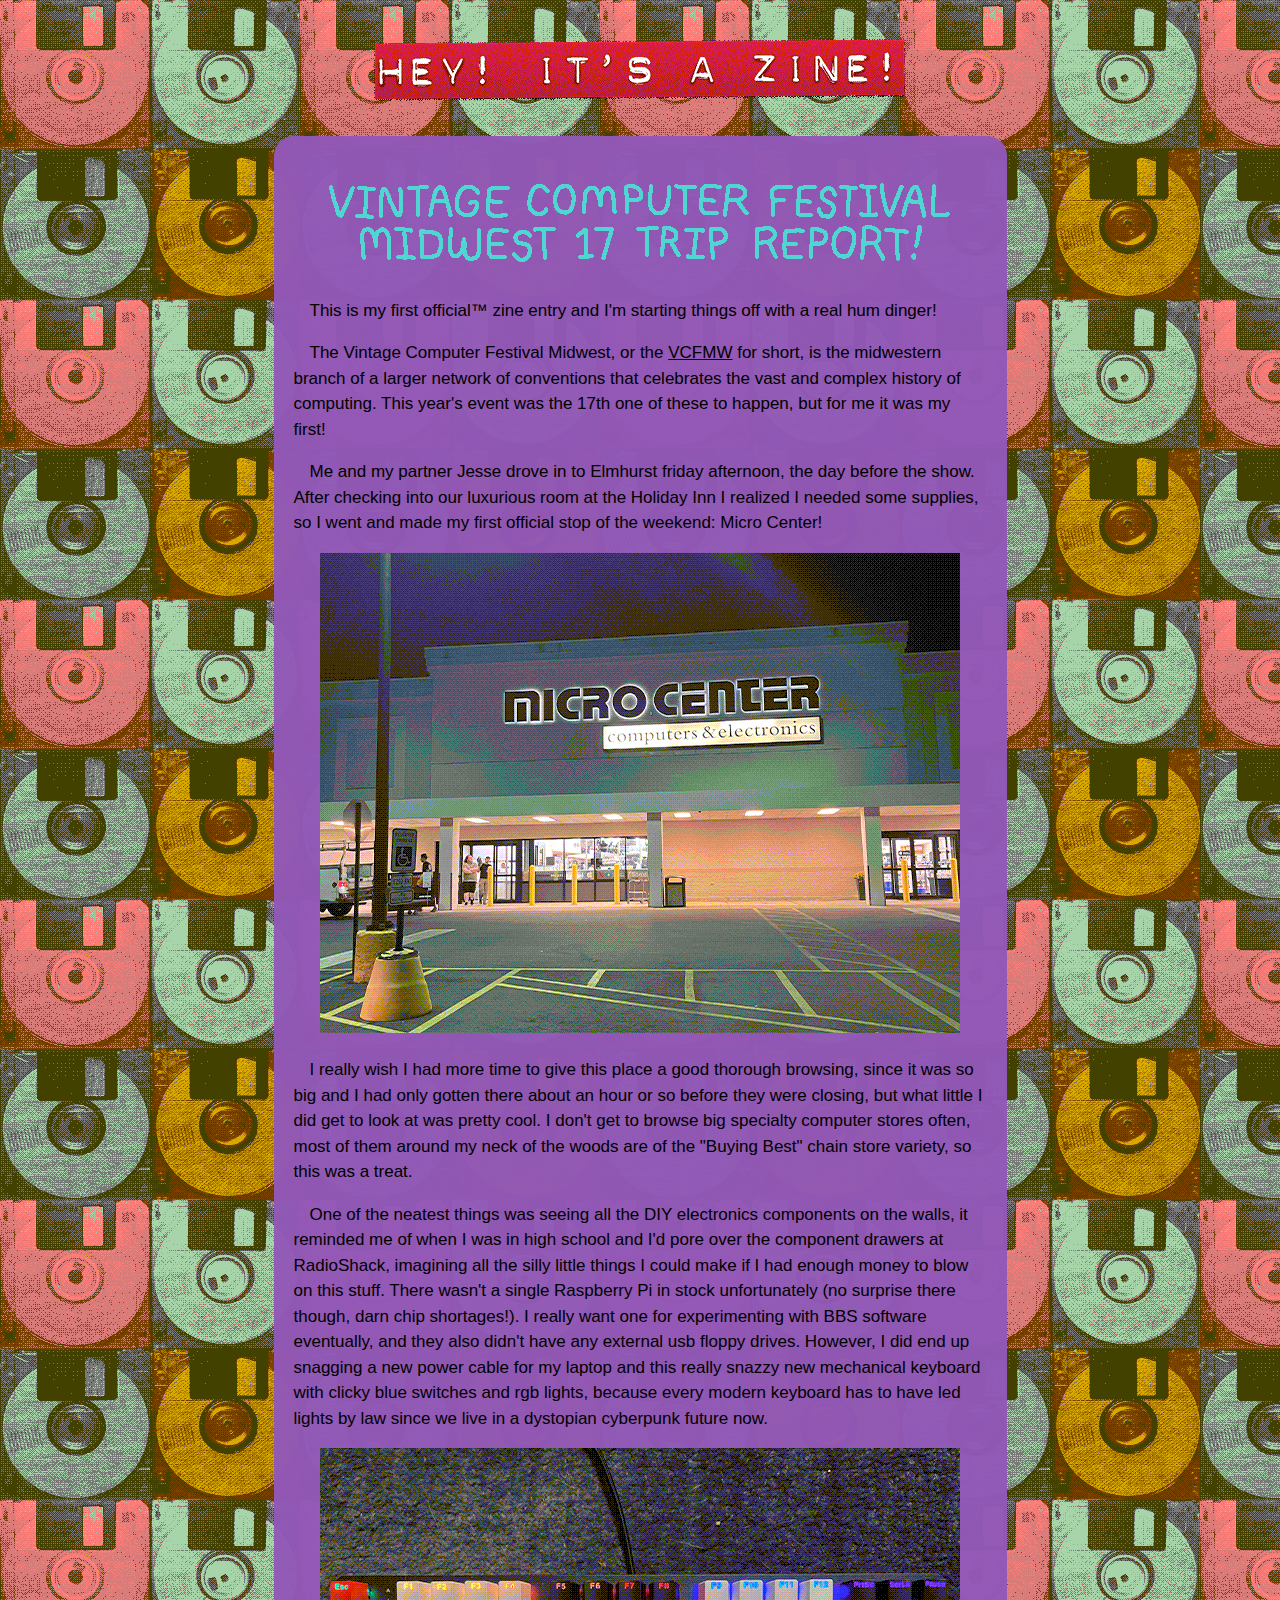
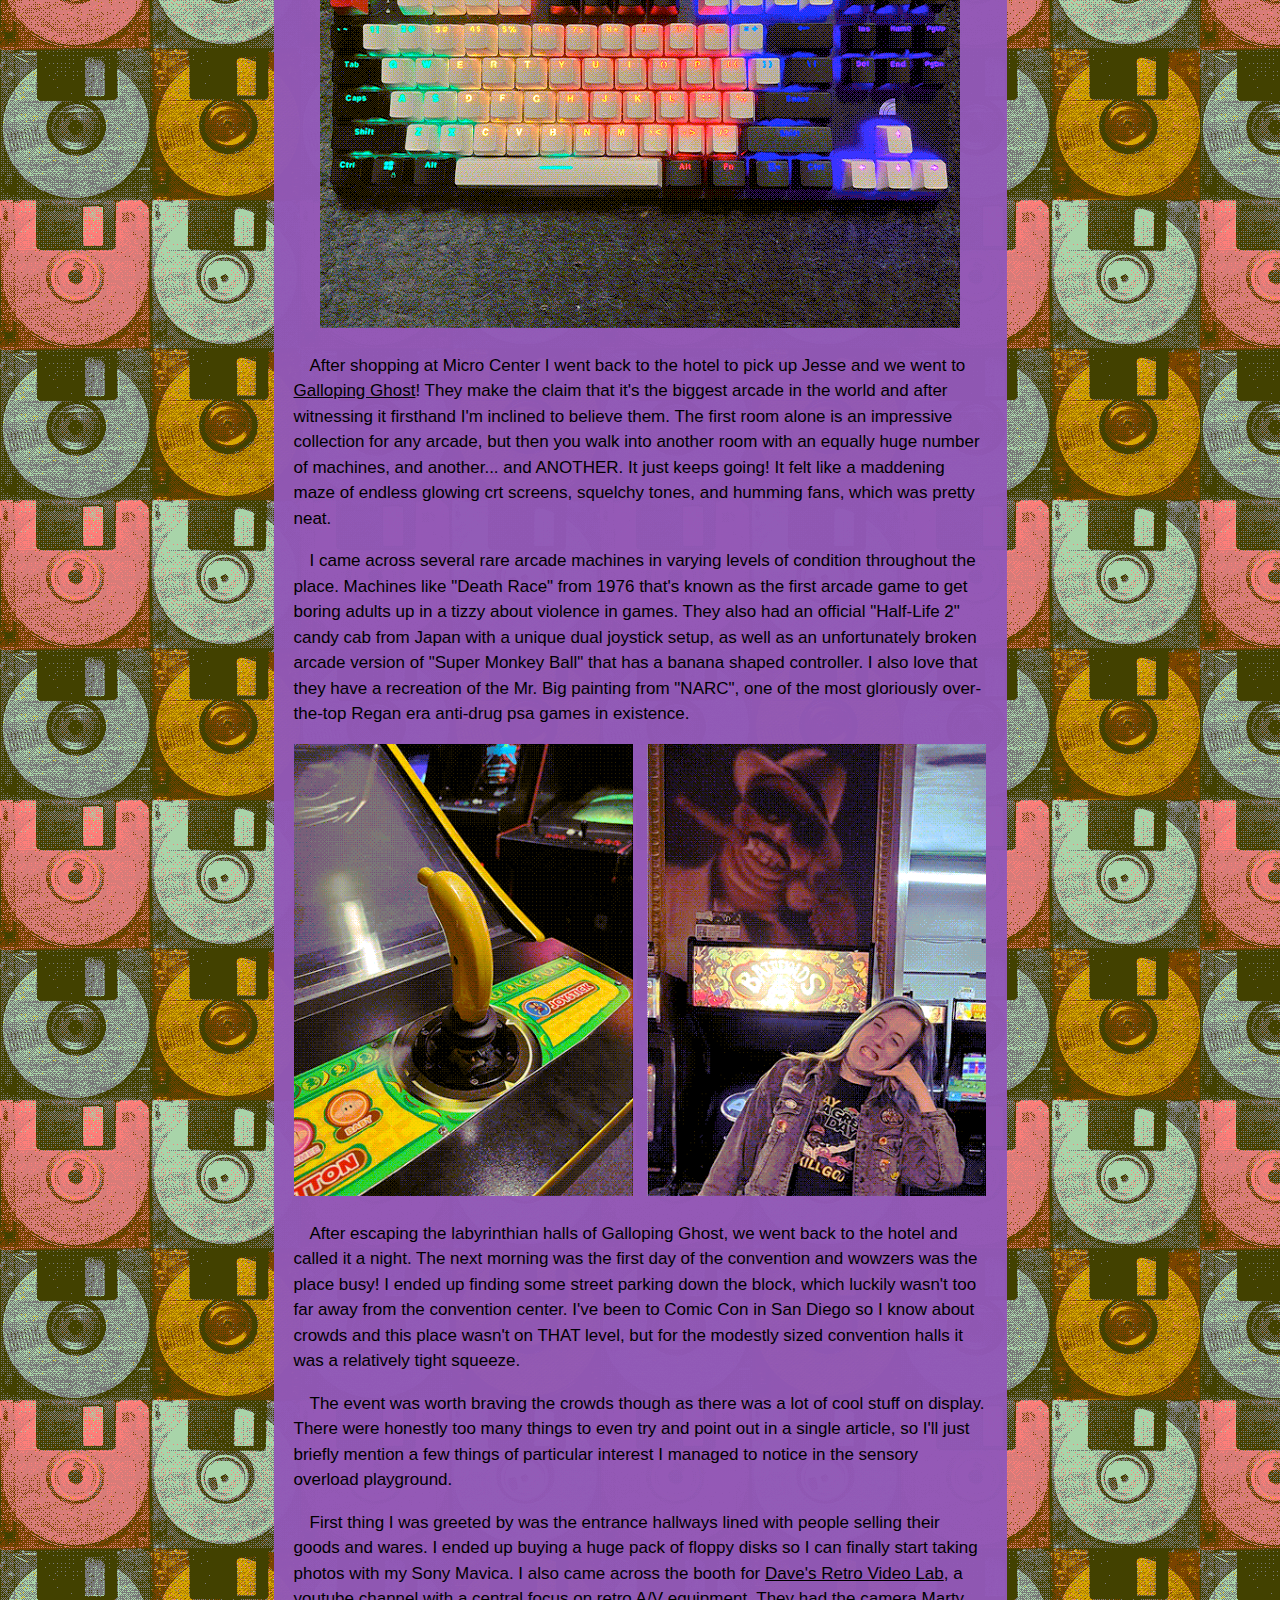
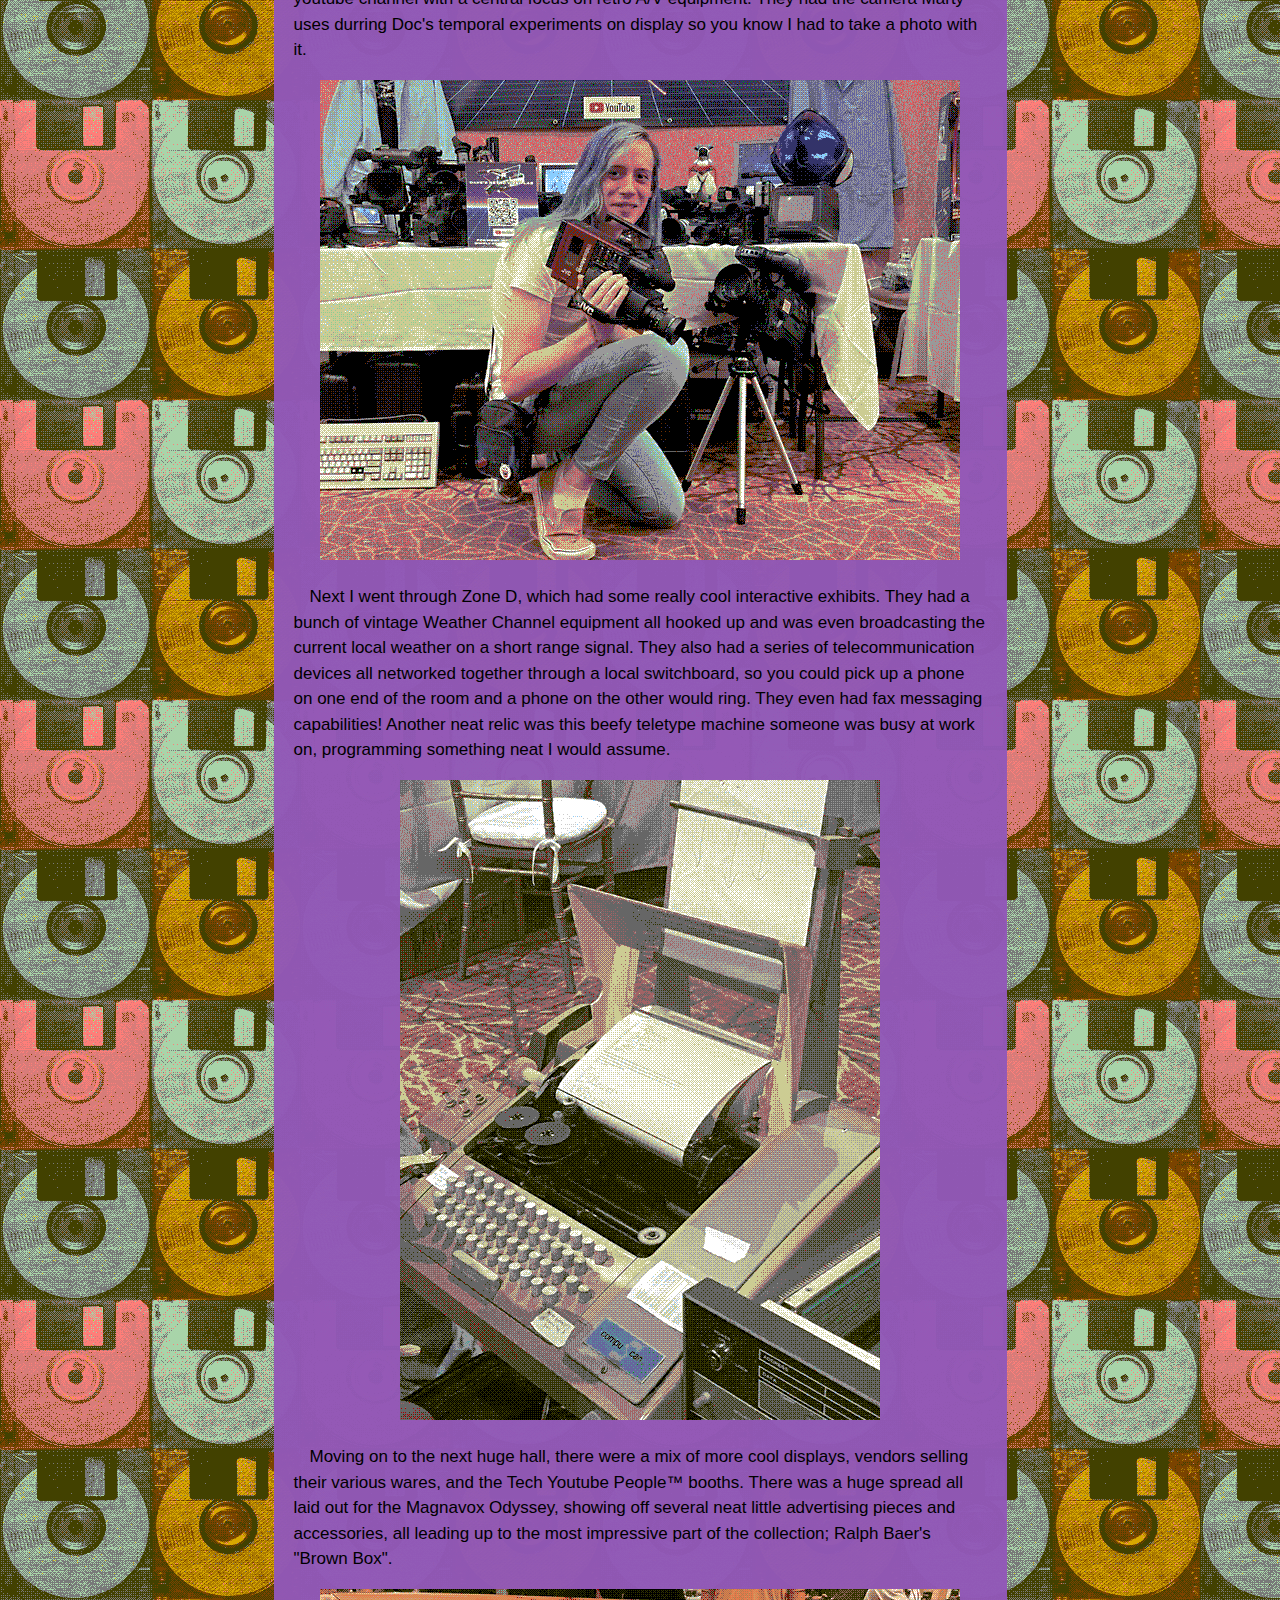
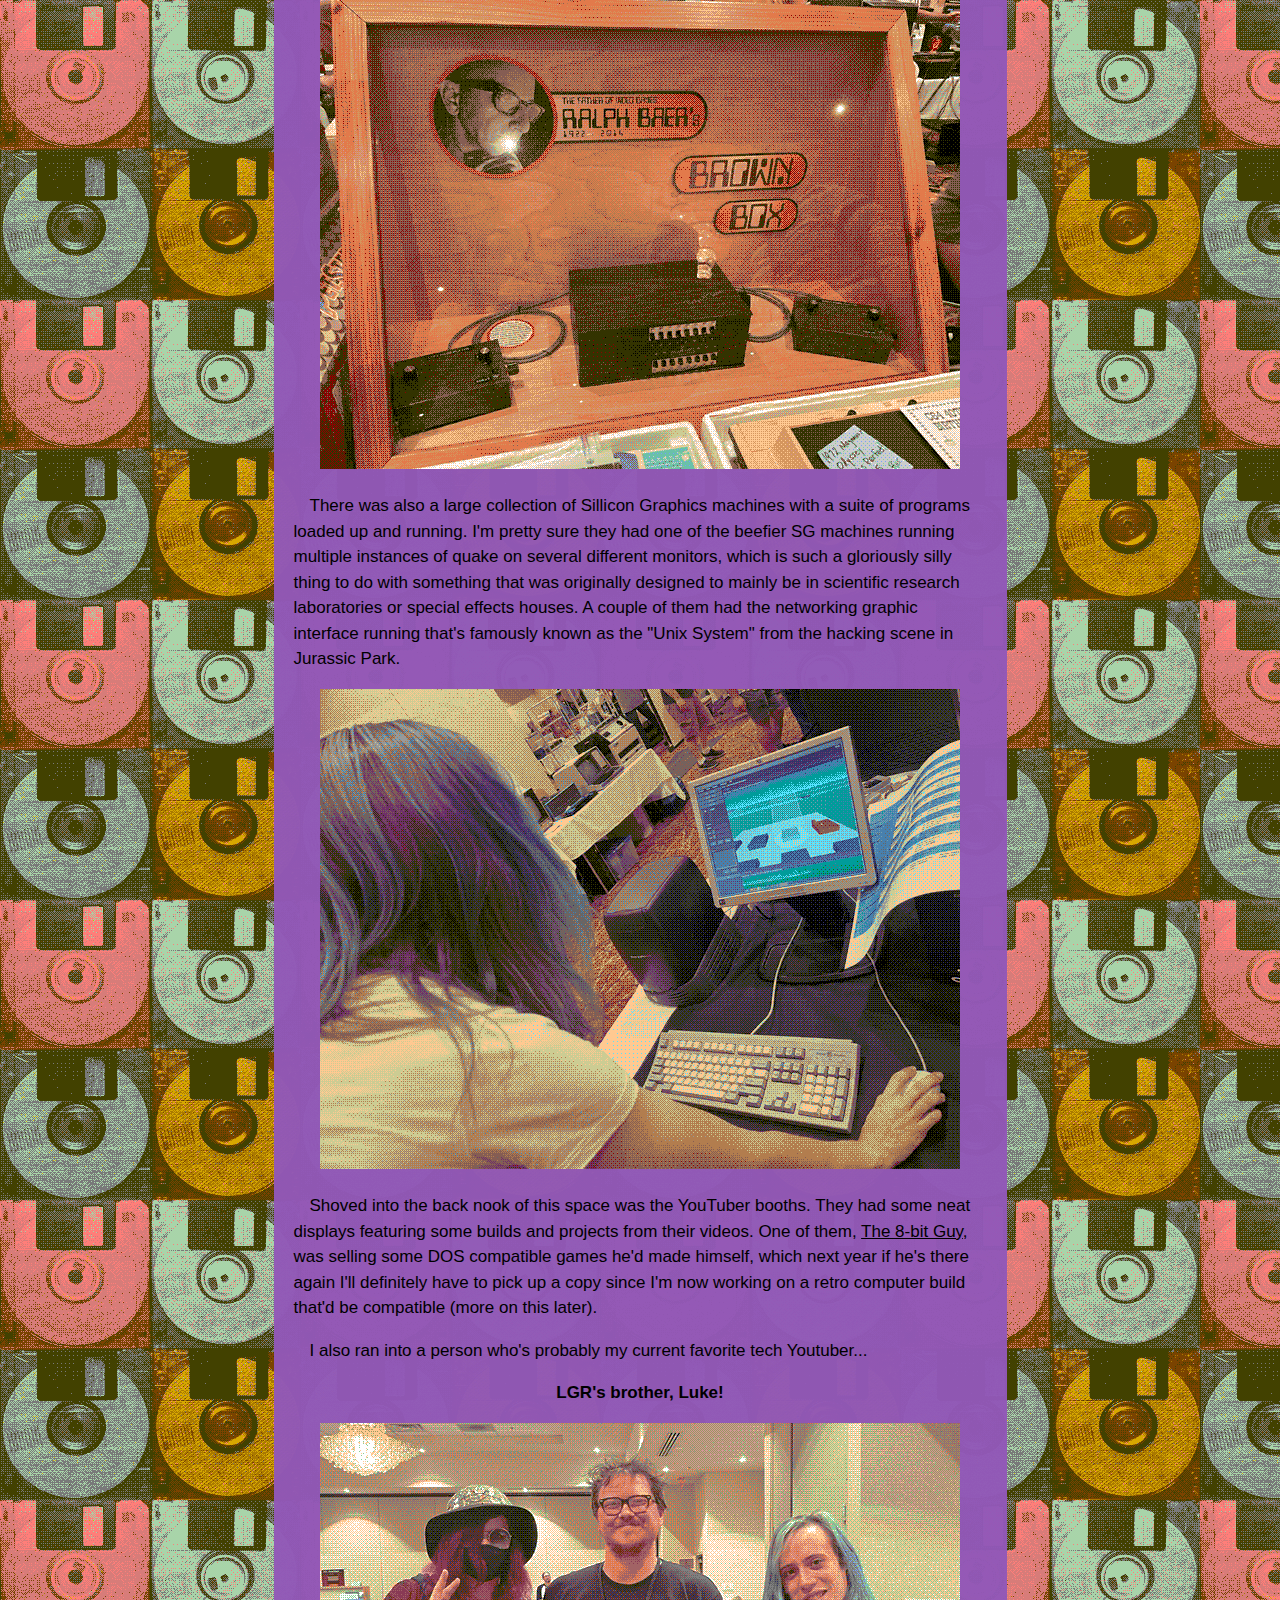
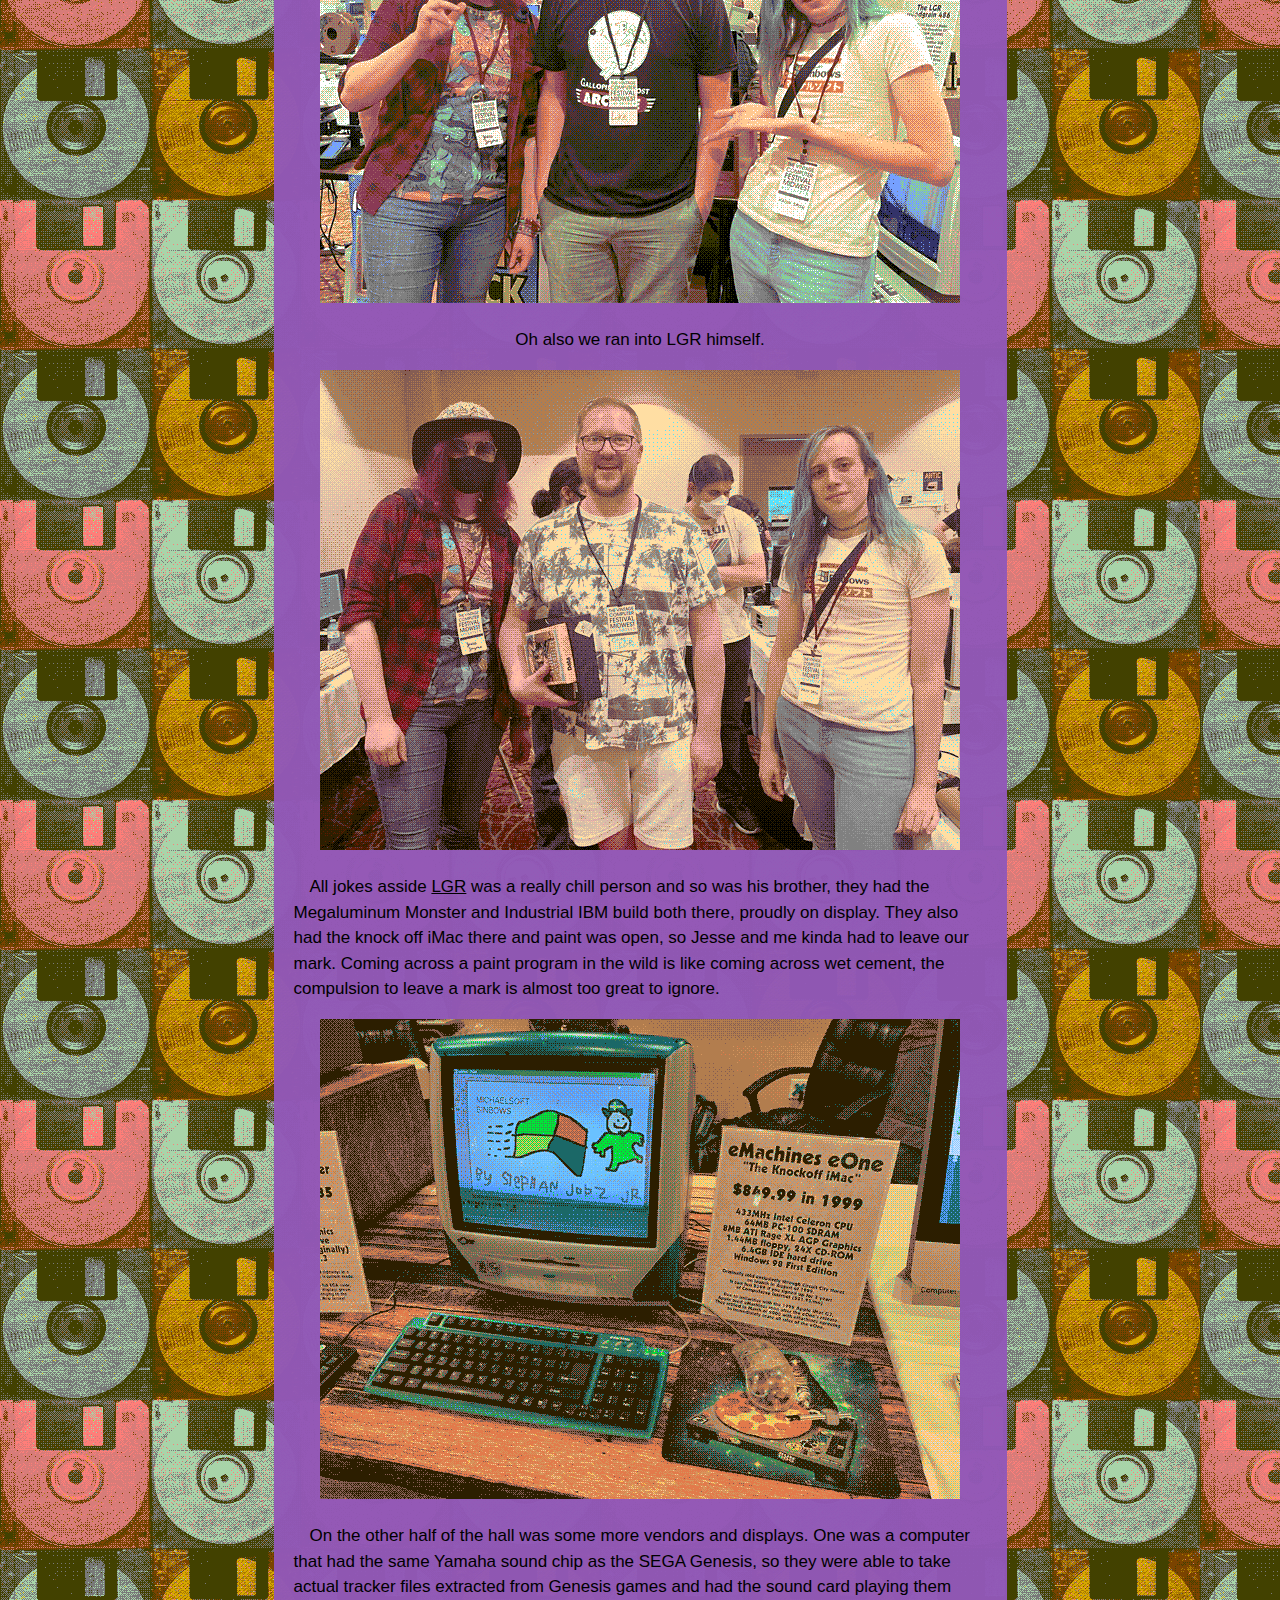
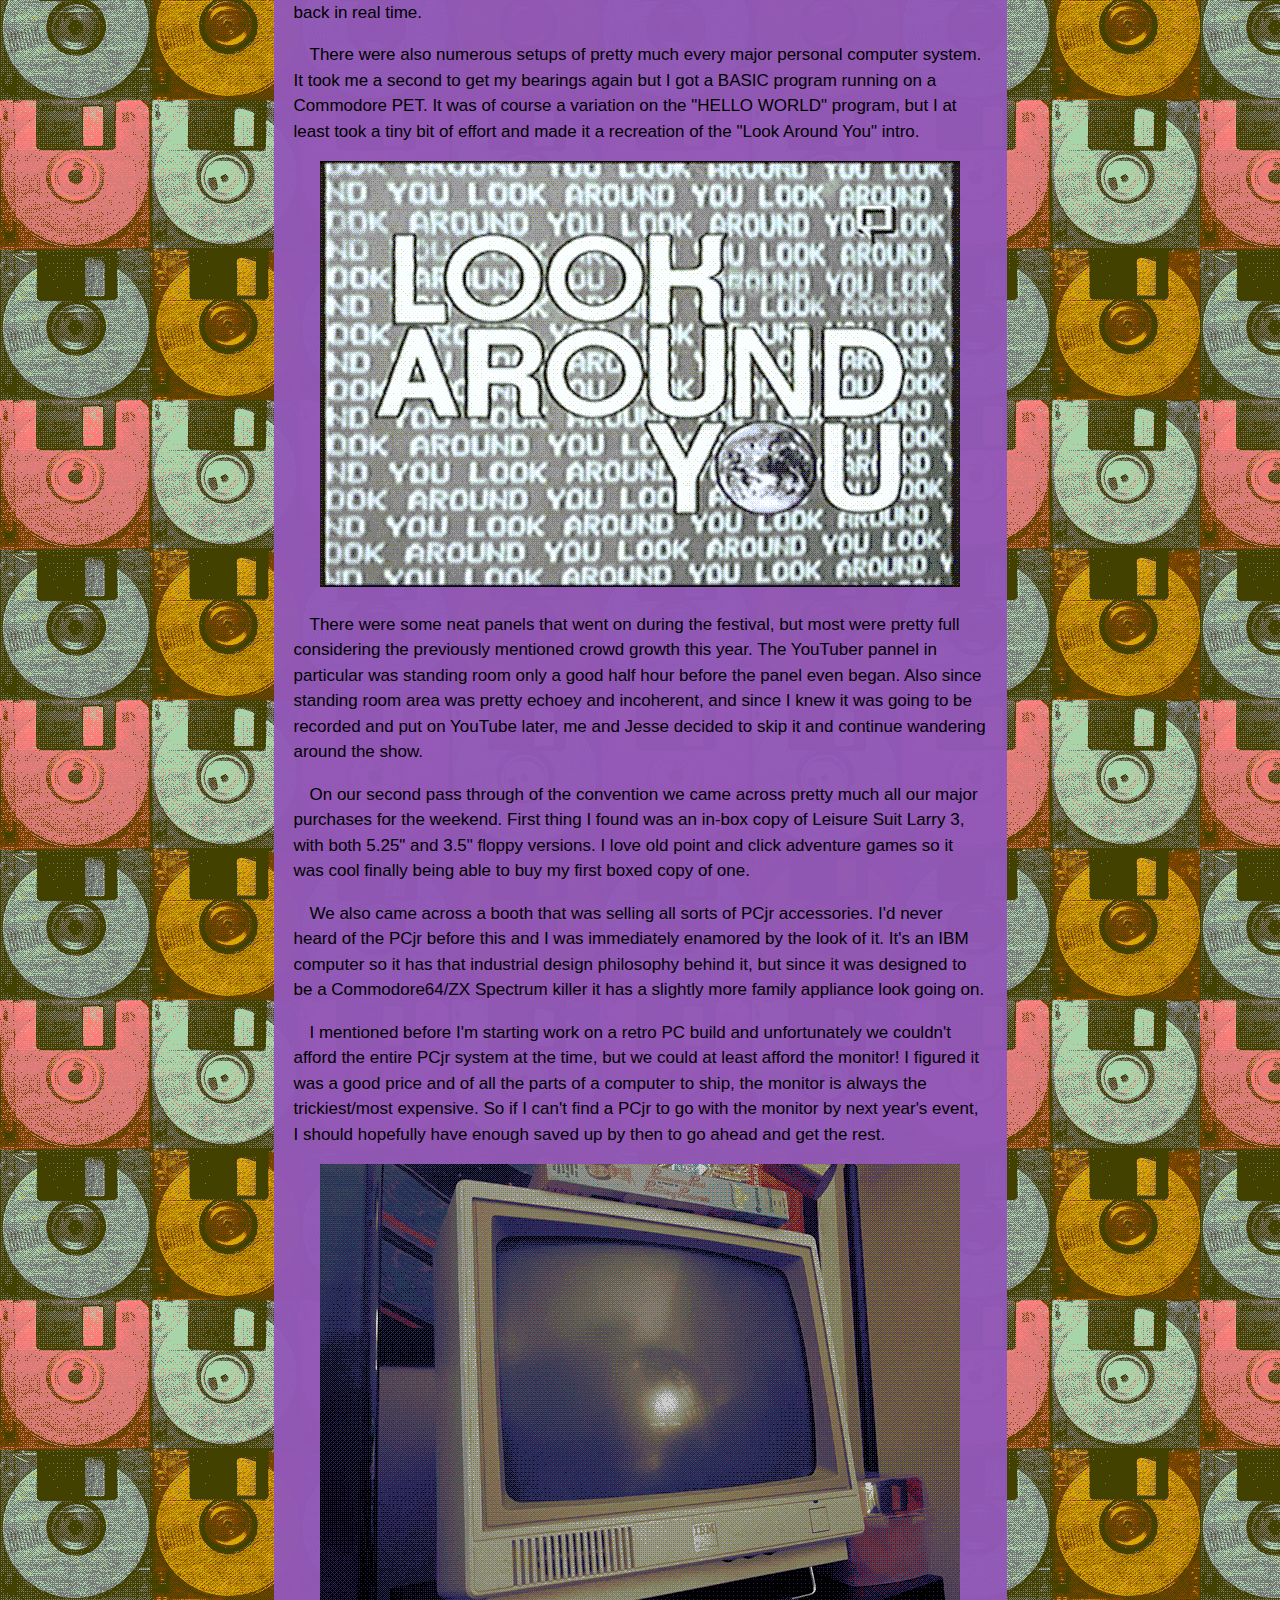
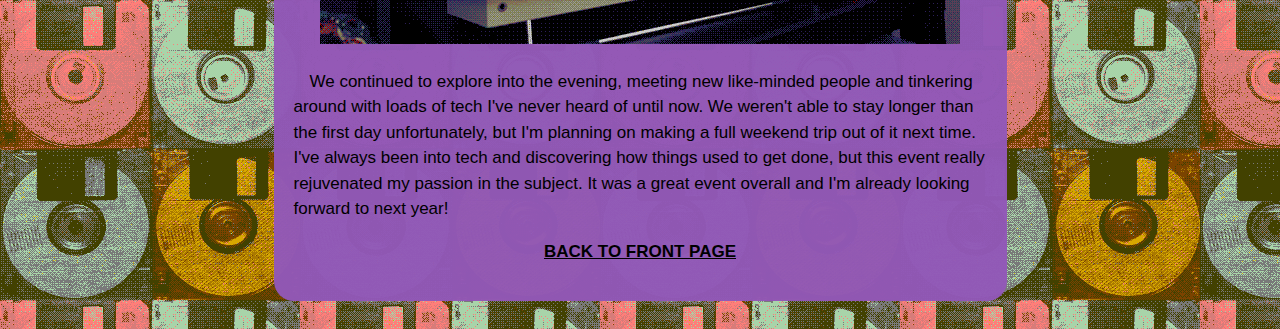
<file: website_live/zine/articles/0001/index.html>
<!DOCTYPE html>
<html>
  <head>
    <meta charset="UTF-8">
    <meta name="viewport" content="width=device-width, initial-scale=1.0">
    <title>Hey! It's A Zine! - VCFMW 17 Trip Report!</title>
    <link href="../../zinestyle.css" rel="stylesheet" type="text/css" media="all">
	
	<style>
	body {
	  background-image: url('img/bg.gif');
	}
	</style>
	
</head>
<body>
	
	<div class="page_block" id="zine">
	  <center>
	    <p><a href="../../../#zine"><img src="../../../index_files/zine_logo.gif"></a></p>
	  </center>
	  <div id="zinebody">
		  <p><center><img src="img/article_vcfmw17.gif"></center></p>
		  <p class="indent">This is my first official™ zine entry and I'm starting things off with a real hum dinger!</p>
		  <p class="indent">The Vintage Computer Festival Midwest, or the <a href="http://vcfmw.org/">VCFMW</a> for short, is the midwestern branch of a larger network of conventions that celebrates the vast and complex history of computing. This year's event was the 17th one of these to happen, but for me it was my first!</p>
		  <p class="indent">Me and my partner Jesse drove in to Elmhurst friday afternoon, the day before the show. After checking into our luxurious room at the Holiday Inn I realized I needed some supplies, so I went and made my first official stop of the weekend: Micro Center!</p>
		  <p><center><img src="img/microcenter.gif"></center></p>
		  <p class="indent">I really wish I had more time to give this place a good thorough browsing, since it was so big and I had only gotten there about an hour or so before they were closing, but what little I did get to look at was pretty cool. I don't get to browse big specialty computer stores often, most of them around my neck of the woods are of the "Buying Best" chain store variety, so this was a treat.</p>
		  <p class="indent">One of the neatest things was seeing all the DIY electronics components on the walls, it reminded me of when I was in high school and I'd pore over the component drawers at RadioShack, imagining all the silly little things I could make if I had enough money to blow on this stuff. There wasn't a single Raspberry Pi in stock unfortunately (no surprise there though, darn chip shortages!). I really want one for experimenting with BBS software eventually, and they also didn't have any external usb floppy drives. However, I did end up snagging a new power cable for my laptop and this really snazzy new mechanical keyboard with clicky blue switches and rgb lights, because every modern keyboard has to have led lights by law since we live in a dystopian cyberpunk future now.</p>
		  <p><center><img src="img/keyboard.gif"></center></p>
		  <p class="indent">After shopping at Micro Center I went back to the hotel to pick up Jesse and we went to <a href="https://www.gallopingghostarcade.com/">Galloping Ghost</a>! They make the claim that it's the biggest arcade in the world and after witnessing it firsthand I'm inclined to believe them. The first room alone is an impressive collection for any arcade, but then you walk into another room with an equally huge number of machines, and another... and ANOTHER. It just keeps going! It felt like a maddening maze of endless glowing crt screens, squelchy tones, and humming fans, which was pretty neat.</p>
		  <p class="indent">I came across several rare arcade machines in varying levels of condition throughout the place. Machines like "Death Race" from 1976 that's known as the first arcade game to get boring adults up in a tizzy about violence in games. They also had an official "Half-Life 2" candy cab from Japan with a unique dual joystick setup, as well as an unfortunately broken arcade version of "Super Monkey Ball" that has a banana shaped controller. I also love that they have a recreation of the Mr. Big painting from "NARC", one of the most gloriously over-the-top Regan era anti-drug psa games in existence.</p>
		  <p><center><img src="img/monkeybig.gif"></center></p>
		  <p class="indent">After escaping the labyrinthian halls of Galloping Ghost, we went back to the hotel and called it a night. The next morning was the first day of the convention and wowzers was the place busy! I ended up finding some street parking down the block, which luckily wasn't too far away from the convention center. I've been to Comic Con in San Diego so I know about crowds and this place wasn't on THAT level, but for the modestly sized convention halls it was a relatively tight squeeze.</p>
		  <p class="indent">The event was worth braving the crowds though as there was a lot of cool stuff on display. There were honestly too many things to even try and point out in a single article, so I'll just briefly mention a few things of particular interest I managed to notice in the sensory overload playground.</p>
		  <p class="indent">First thing I was greeted by was the entrance hallways lined with people selling their goods and wares. I ended up buying a huge pack of floppy disks so I can finally start taking photos with my Sony Mavica. I also came across the booth for <a href="https://www.youtube.com/channel/UC4gsBnbADPSosucSTOiXoaQ">Dave's Retro Video Lab</a>, a youtube channel with a central focus on retro A/V equipment. They had the camera Marty uses durring Doc's temporal experiments on display so you know I had to take a photo with it.</p>
		  <p><center><img src="img/vhscamera.gif"></center></p>
		  <p class="indent"> Next I went through Zone D, which had some really cool interactive exhibits. They had a bunch of vintage Weather Channel equipment all hooked up and was even broadcasting the current local weather on a short range signal. They also had a series of telecommunication devices all networked together through a local switchboard, so you could pick up a phone on one end of the room and a phone on the other would ring. They even had fax messaging capabilities! Another neat relic was this beefy teletype machine someone was busy at work on, programming something neat I would assume.</p>
		  <p><center><img src="img/compuscan.gif"></center></p>
		  <p class="indent"> Moving on to the next huge hall, there were a mix of more cool displays, vendors selling their various wares, and the Tech Youtube People™ booths. There was a huge spread all laid out for the Magnavox Odyssey, showing off several neat little advertising pieces and accessories, all leading up to the most impressive part of the collection; Ralph Baer's "Brown Box".</p>
		  <p><center><img src="img/brownbox.gif"></center></p>
		  <p class="indent">There was also a large collection of Sillicon Graphics machines with a suite of programs loaded up and running. I'm pretty sure they had one of the beefier SG machines running multiple instances of quake on several different monitors, which is such a gloriously silly thing to do with something that was originally designed to mainly be in scientific research laboratories or special effects houses. A couple of them had the networking graphic interface running that's famously known as the "Unix System" from the hacking scene in Jurassic Park.</p>
		  <p><center><img src="img/unixsystem.gif"></center></p>
		  <p class="indent">Shoved into the back nook of this space was the YouTuber booths. They had some neat displays featuring some builds and projects from their videos. One of them, <a href="https://www.the8bitguy.com/">The 8-bit Guy</a>, was selling some DOS compatible games he'd made himself, which next year if he's there again I'll definitely have to pick up a copy since I'm now working on a retro computer build that'd be compatible (more on this later).</p>
		  <p class="indent">I also ran into a person who's probably my current favorite tech Youtuber...</p>
		  <p><center><b>LGR's brother, Luke!</b></center></p>
		  <p><center><img src="img/lgrluke.gif"></center></p>
		  <p><center>Oh also we ran into LGR himself.</center></p>
		  <p><center><img src="img/lgr.gif"></center></p>
		  <p class="indent"> All jokes asside <a href="https://www.youtube.com/c/Lazygamereviews">LGR</a> was a really chill person and so was his brother, they had the Megaluminum Monster and Industrial IBM build both there, proudly on display. They also had the knock off iMac there and paint was open, so Jesse and me kinda had to leave our mark. Coming across a paint program in the wild is like coming across wet cement, the compulsion to leave a mark is almost too great to ignore.</p>
		  <p><center><img src="img/binbows.gif"></center></p>
		  <p class="indent">On the other half of the hall was some more vendors and displays. One was a computer that had the same Yamaha sound chip as the SEGA Genesis, so they were able to take actual tracker files extracted from Genesis games and had the sound card playing them back in real time.</p>
		  <p class="indent">There were also numerous setups of pretty much every major personal computer system. It took me a second to get my bearings again but I got a BASIC program running on a Commodore PET. It was of course a variation on the "HELLO WORLD" program, but I at least took a tiny bit of effort and made it a recreation of the "Look Around You" intro.</p>
		  <p><center><img src="img/lookaroundyou.gif"></center></p>
		  <p class="indent">There were some neat panels that went on during the festival, but most were pretty full considering the previously mentioned crowd growth this year. The YouTuber pannel in particular was standing room only a good half hour before the panel even began. Also since standing room area was pretty echoey and incoherent, and since I knew it was going to be recorded and put on YouTube later, me and Jesse decided to skip it and continue wandering around the show.</p>
		  <p class="indent">On our second pass through of the convention we came across pretty much all our major purchases for the weekend. First thing I found was an in-box copy of Leisure Suit Larry 3, with both 5.25" and 3.5" floppy versions. I love old point and click adventure games so it was cool finally being able to buy my first boxed copy of one.</p>
		  <p class="indent">We also came across a booth that was selling all sorts of PCjr accessories. I'd never heard of the PCjr before this and I was immediately enamored by the look of it. It's an IBM computer so it has that industrial design philosophy behind it, but since it was designed to be a Commodore64/ZX Spectrum killer it has a slightly more family appliance look going on.</p>
		  <p class="indent">I mentioned before I'm starting work on a retro PC build and unfortunately we couldn't afford the entire PCjr system at the time, but we could at least afford the monitor! I figured it was a good price and of all the parts of a computer to ship, the monitor is always the trickiest/most expensive. So if I can't find a PCjr to go with the monitor by next year's event, I should hopefully have enough saved up by then to go ahead and get the rest.</p>
		  <p><center><img src="img/conhaul.gif"></center></p>
		  <p class="indent">We continued to explore into the evening, meeting new like-minded people and tinkering around with loads of tech I've never heard of until now. We weren't able to stay longer than the first day unfortunately, but I'm planning on making a full weekend trip out of it next time. I've always been into tech and discovering how things used to get done, but this event really rejuvenated my passion in the subject. It was a great event overall and I'm already looking forward to next year!</p>
		  <p><center><b><a href="../../../#zine">BACK TO FRONT PAGE</a></b></center></p>
	  </div>
	  <br>
	</div>
	
</body>
</html>
</file>
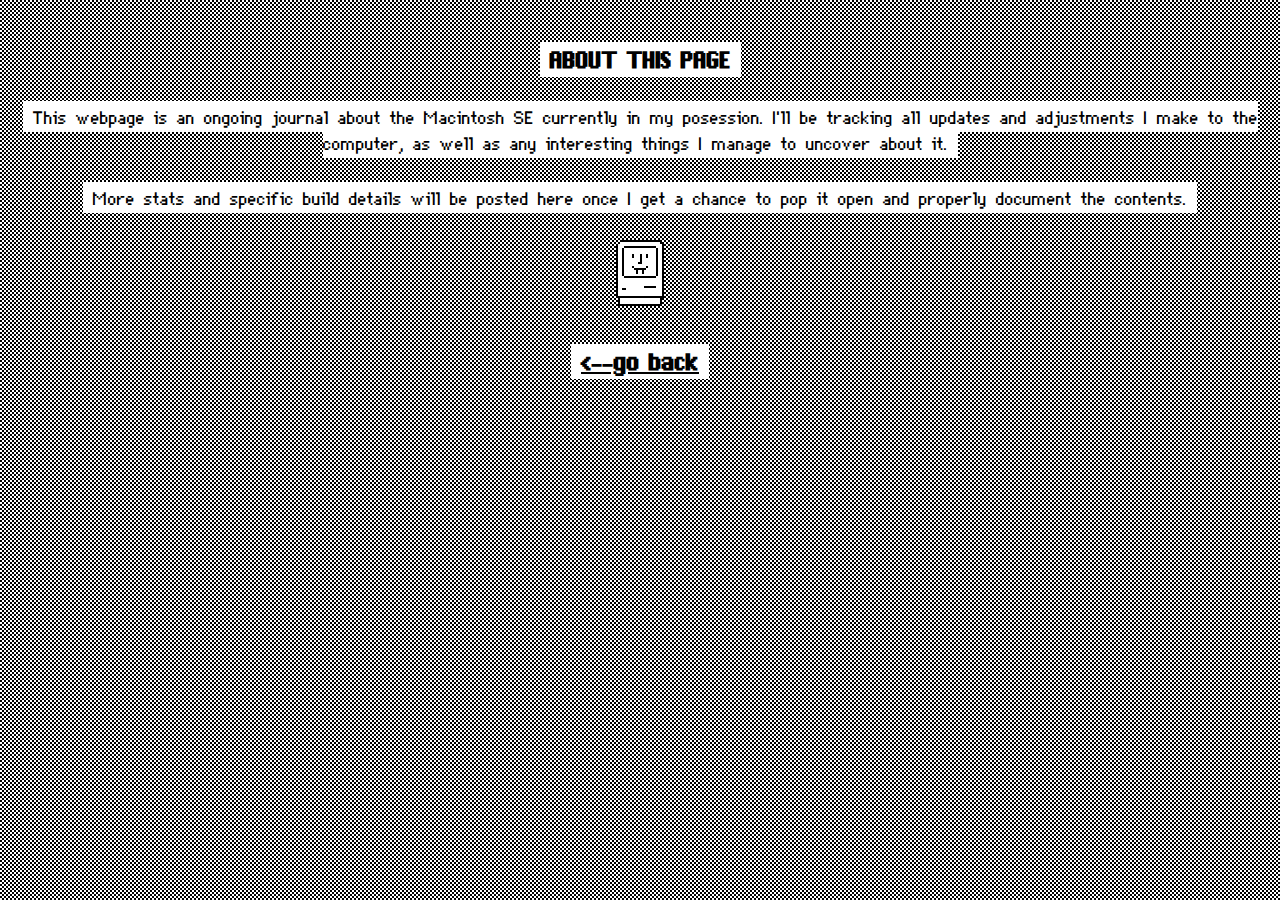
<file: website_live/mac_se/mac_se_about.html>
<!DOCTYPE html>
<html>
  <head>
    <link href="stylemac.css" rel="stylesheet" type="text/css">
    <meta name="viewport" content="width=device-width, initial-scale=1.0">
    <meta http-equiv="content-type" content="text/html; charset=UTF-8">
    <title>R.K. Smith's Macintosh SE Page!</title>
    <meta name="description" content="All about my Macintosh SE computer build">
  </head>
    <body>
	<center>
    <br>
		<h1><span>ABOUT THIS PAGE</span></h1>
		<p><span>This webpage is an ongoing journal about the Macintosh SE currently in my posession. I'll be tracking all updates and adjustments I make to the computer, as well as any interesting things I manage to uncover about it.</span></p>
		<p><span>More stats and specific build details will be posted here once I get a chance to pop it open and properly document the contents.</span></p>
		<img src="img/mac_fangs.png">
		<br><br>
		<h1><span><a href="mac_se_home.html">&lt;--go back</a></span></h1>
	</center>
</body>
</html>
</file>
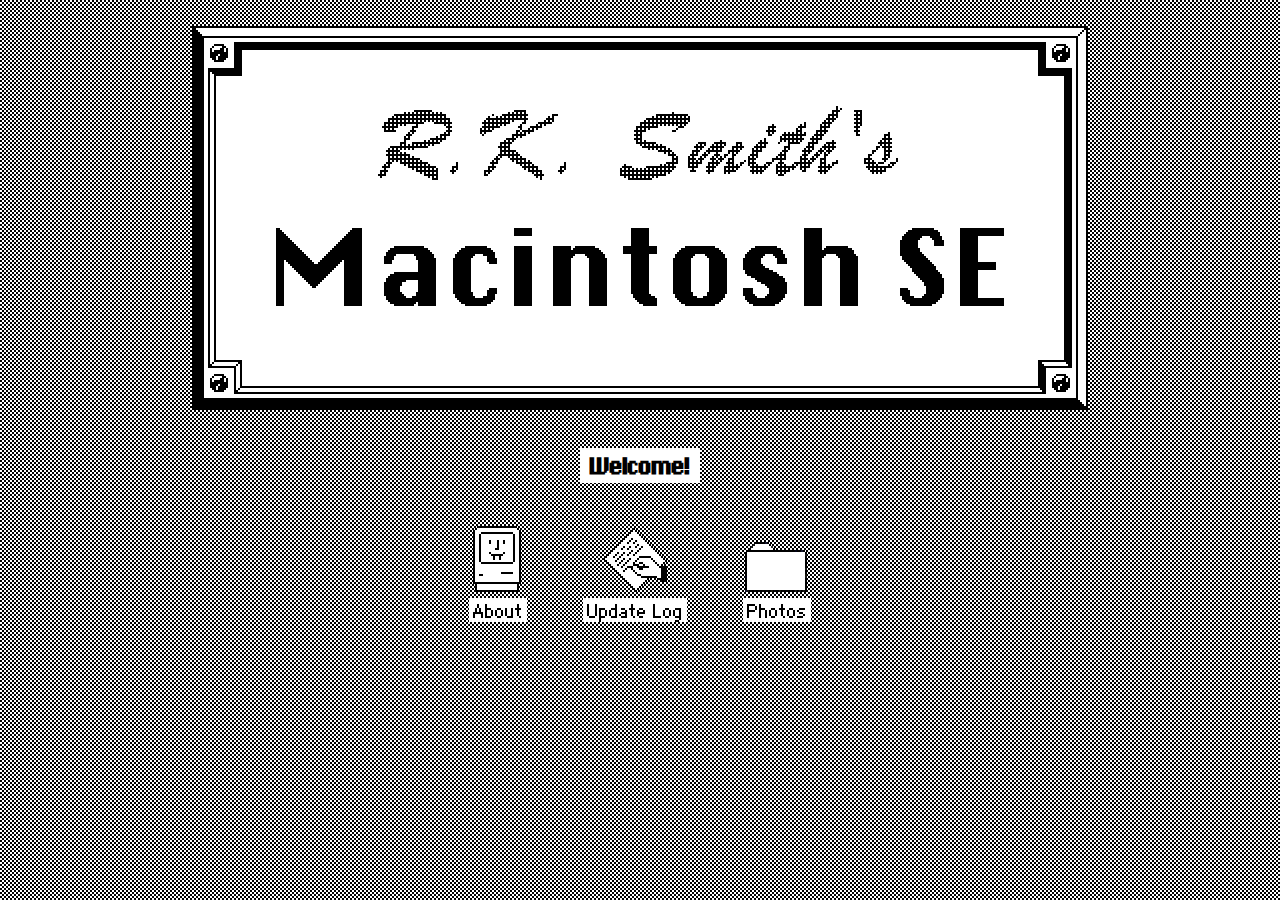
<file: website_live/mac_se/mac_se_home.html>
<!DOCTYPE html>
<html>
  <head>
    <link href="stylemac.css" rel="stylesheet" type="text/css">
    <meta name="viewport" content="width=device-width, initial-scale=1.0">
    <meta http-equiv="content-type" content="text/html; charset=UTF-8">
    <title>My Macintosh SE Page!</title>
    <meta name="description" content="All about my Macintosh SE computer build">
  </head>
    <body>
	<center>
    <br>
		<img src="img/mac_header.png">
		<br><br>
		<h1><span>Welcome!</span></h1>
		<a href="mac_se_about.html"><img style="padding: 25px 28px;" src="img/button_about.png"></a><a href="mac_se_update.html"><img style="padding: 25px 28px;" src="img/button_update.png"></a><a href="mac_se_photos.html"><img style="padding: 25px 28px;" src="img/button_photos.png"></a>
	</center>
</body>
</html>
</file>
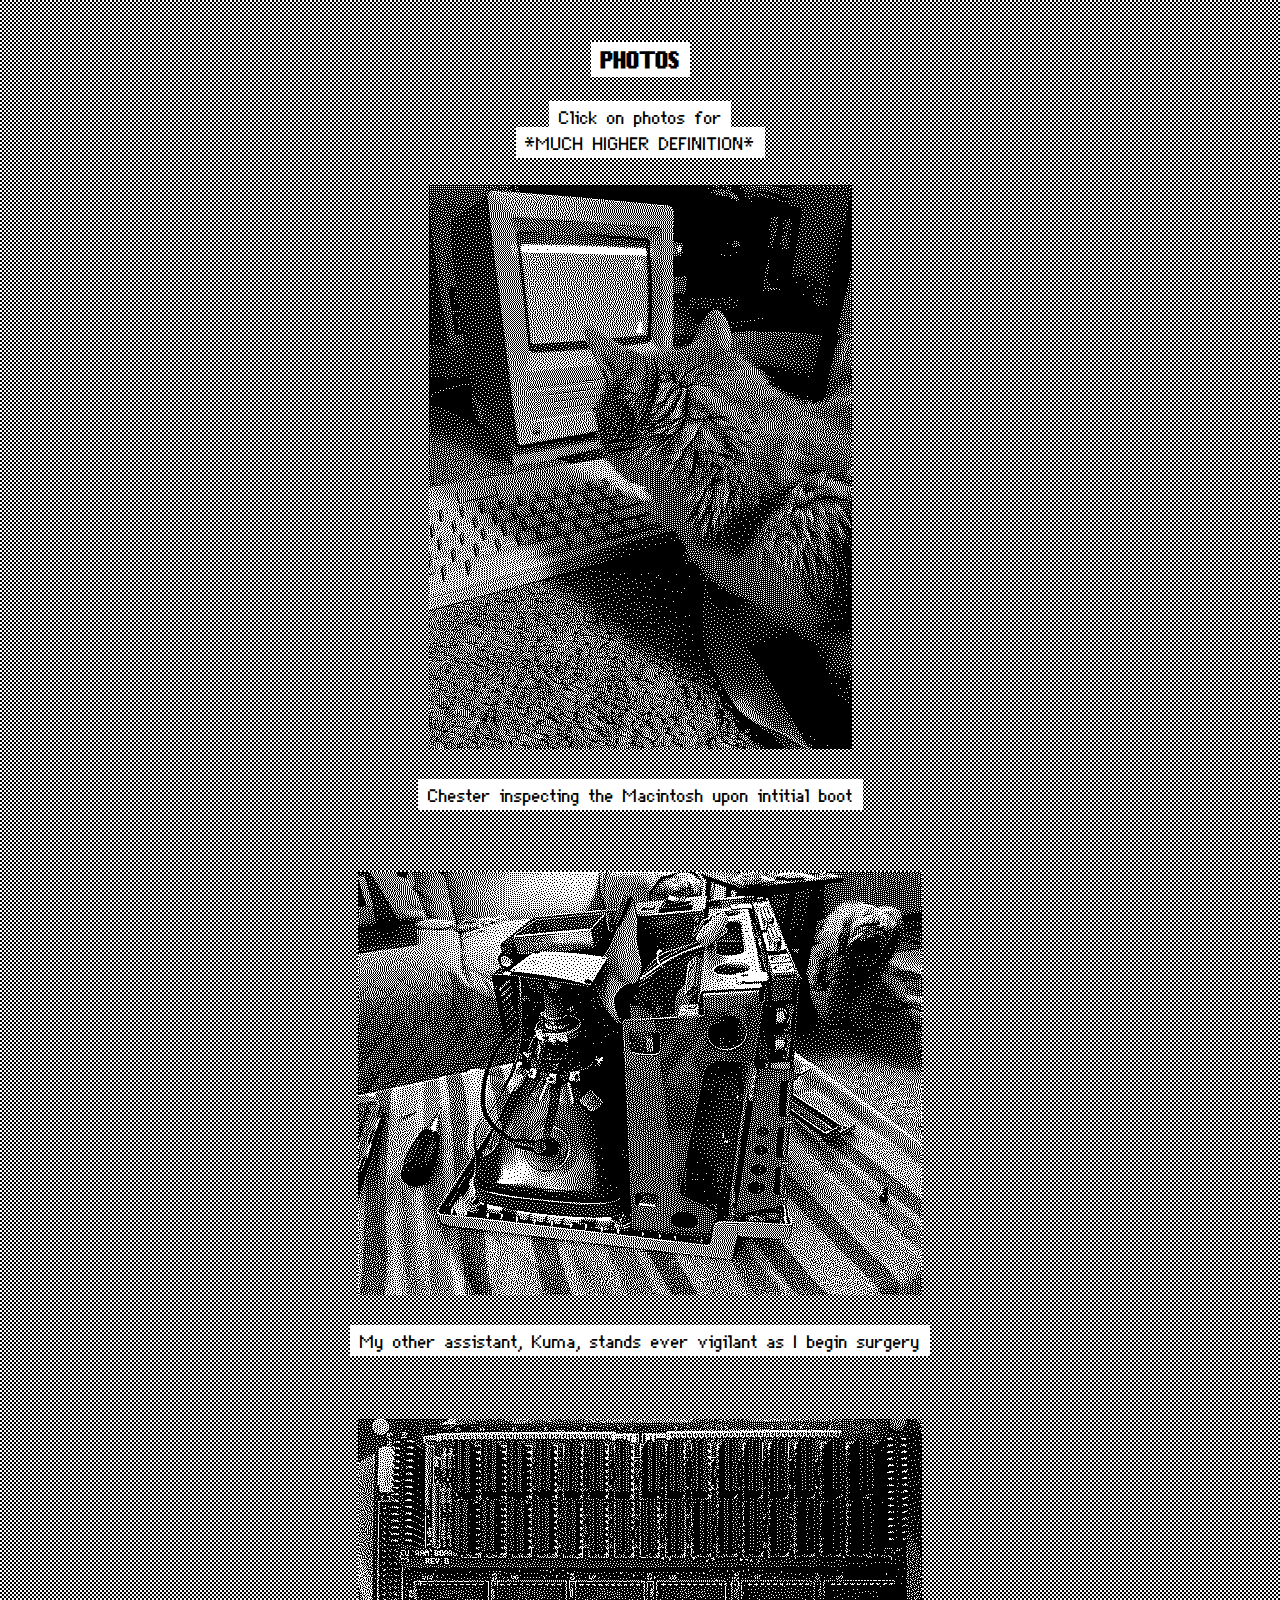
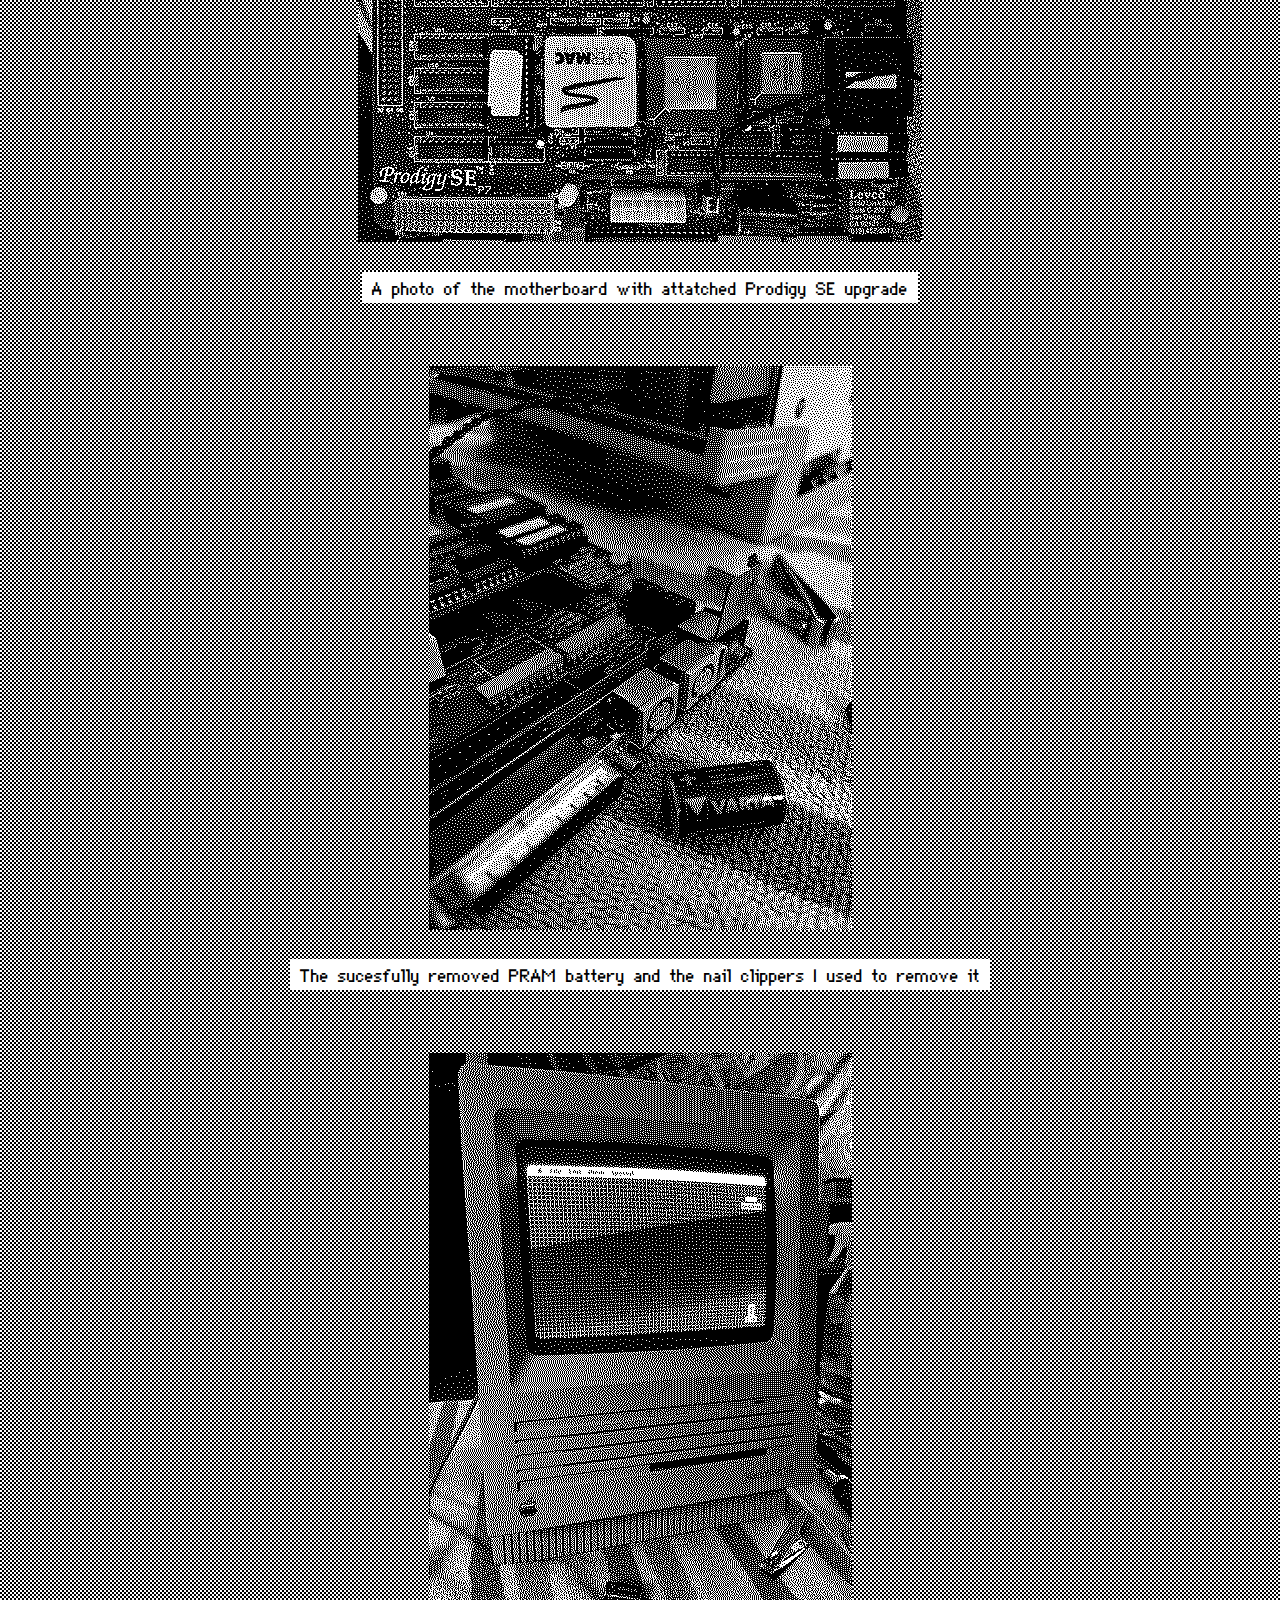
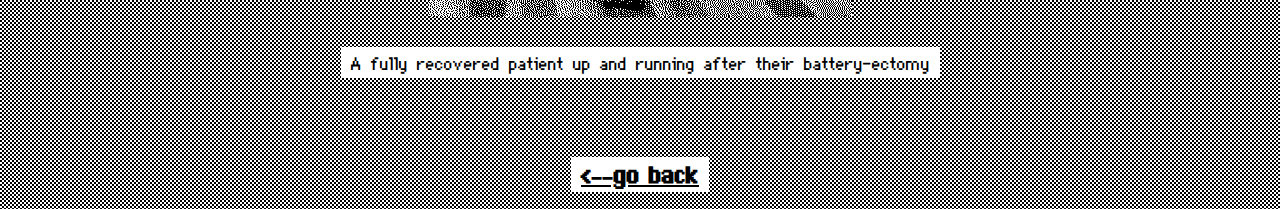
<file: website_live/mac_se/mac_se_photos.html>
<!DOCTYPE html>
<html>
  <head>
    <link href="stylemac.css" rel="stylesheet" type="text/css">
    <meta name="viewport" content="width=device-width, initial-scale=1.0">
    <meta http-equiv="content-type" content="text/html; charset=UTF-8">
    <title>R.K. Smith's Macintosh SE Page!</title>
    <meta name="description" content="All about my Macintosh SE computer build">
  </head>
    <body>
	<center>
    <br>
		<h1><span>PHOTOS</span></h1>
		<p><span>Click on photos for&nbsp;<br>&nbsp;*MUCH HIGHER DEFINITION*</span></p>
		<a target="_blank" rel="noopener noreferrer" href="photos/chester_mac_hd.png"><img src="photos/chester_mac.gif"></a>
		<p><span>Chester inspecting the Macintosh upon intitial boot</span></p>
		<br><br>
		<a target="_blank" rel="noopener noreferrer" href="photos/mac_exposed_hd.png"><img src="photos/mac_exposed.gif"></a>
		<p><span>My other assistant, Kuma, stands ever vigilant as I begin surgery</span></p>
		<br><br>
		<a target="_blank" rel="noopener noreferrer" href="photos/prodigy_board_hd.png"><img src="photos/prodigy_board.gif"></a>
		<p><span>A photo of the motherboard with attatched Prodigy SE upgrade</span></p>
		<br><br>
		<a target="_blank" rel="noopener noreferrer" href="photos/battery_removed_hd.png"><img src="photos/battery_removed.gif"></a>
		<p><span>The sucesfully removed PRAM battery and the nail clippers I used to remove it</span></p>
		<br><br>
		<a target="_blank" rel="noopener noreferrer" href="photos/successful_procedure_hd.png"><img src="photos/successful_procedure.gif"></a>
		<p><span>A fully recovered patient up and running after their battery-ectomy</span></p>
		<br><br>
		<h1><span><a href="mac_se_home.html">&lt;--go back</a></span></h1>
	</center>
</body>
</html>
</file>
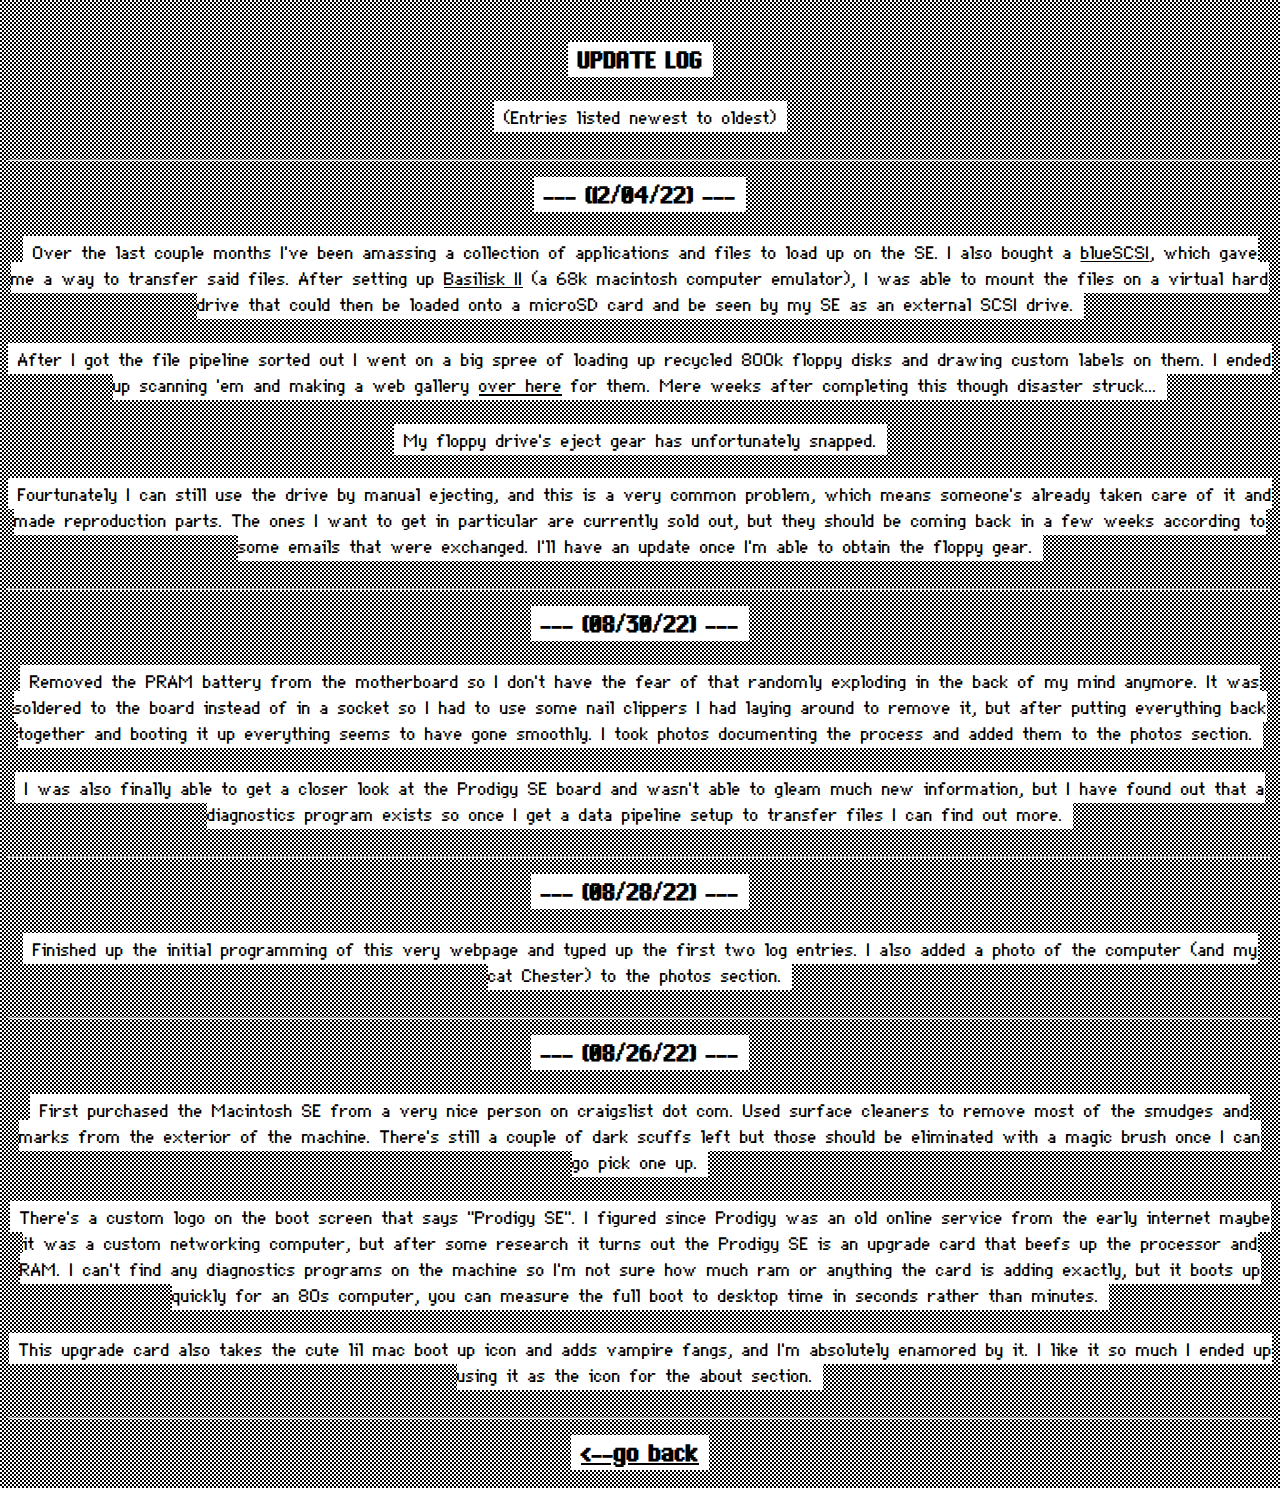
<file: website_live/mac_se/mac_se_update.html>
<!DOCTYPE html>
<html>
  <head>
    <link href="stylemac.css" rel="stylesheet" type="text/css">
    <meta name="viewport" content="width=device-width, initial-scale=1.0">
    <meta http-equiv="content-type" content="text/html; charset=UTF-8">
    <title>R.K. Smith's Macintosh SE Page!</title>
    <meta name="description" content="All about my Macintosh SE computer build">
  </head>
    <body>
	<center>
    <br>
		<h1><span>UPDATE LOG</span></h1>
		<p><span>(Entries listed newest to oldest)</span></p>
		<hr>
				<h1><span>--- (12/04/22) ---</span></h1>
		<p><span>Over the last couple months I've been amassing a collection of applications and files to load up on the SE. I also bought a <a href="https://scsi.blue/" target="_blank">blueSCSI</a>, which gave me a way to transfer said files. After setting up <a href="https://basilisk.cebix.net/" target="_blank">Basilisk II</a> (a 68k macintosh computer emulator), I was able to mount the files on a virtual hard drive that could then be loaded onto a microSD card and be seen by my SE as an external SCSI drive.</span></p>
		<p><span>After I got the file pipeline sorted out I went on a big spree of loading up recycled 800k floppy disks and drawing custom labels on them. I ended up scanning 'em and making a web gallery <a href="../floppy_art" target="_blank">over here</a> for them. Mere weeks after completing this though disaster struck...</span></p>
		<p><span>My floppy drive's eject gear has unfortunately snapped.</span></p>
		<p><span>Fourtunately I can still use the drive by manual ejecting, and this is a very common problem, which means someone's already taken care of it and made reproduction parts. The ones I want to get in particular are currently sold out, but they should be coming back in a few weeks according to some emails that were exchanged. I'll have an update once I'm able to obtain the floppy gear.</span></p>
		<hr>
				<h1><span>--- (08/30/22) ---</span></h1>
		<p><span>Removed the PRAM battery from the motherboard so I don't have the fear of that randomly exploding in the back of my mind anymore. It was soldered to the board instead of in a socket so I had to use some nail clippers I had laying around to remove it, but after putting everything back together and booting it up everything seems to have gone smoothly. I took photos documenting the process and added them to the photos section.</span></p>
		<p><span>I was also finally able to get a closer look at the Prodigy SE board and wasn't able to gleam much new information, but I have found out that a diagnostics program exists so once I get a data pipeline setup to transfer files I can find out more.</span></p>
		<hr>
				<h1><span>--- (08/28/22) ---</span></h1>
		<p><span>Finished up the initial programming of this very webpage and typed up the first two log entries. I also added a photo of the computer (and my cat Chester) to the photos section.</span></p>
		<hr>
		<h1><span>--- (08/26/22) ---</span></h1>
		<p><span>First purchased the Macintosh SE from a very nice person on craigslist dot com. Used surface cleaners to remove most of the smudges and marks from the exterior of the machine. There's still a couple of dark scuffs left but those should be eliminated with a magic brush once I can go pick one up.</span></p>
		<p><span>There's a custom logo on the boot screen that says "Prodigy SE". I figured since Prodigy was an old online service from the early internet maybe it was a custom networking computer, but after some research it turns out the Prodigy SE is an upgrade card that beefs up the processor and RAM. I can't find any diagnostics programs on the machine so I'm not sure how much ram or anything the card is adding exactly, but it boots up quickly for an 80s computer, you can measure the full boot to desktop time in seconds rather than minutes.</span></p>
		<p><span>This upgrade card also takes the cute lil mac boot up icon and adds vampire fangs, and I'm absolutely enamored by it. I like it so much I ended up using it as the icon for the about section.</span></p>
		<hr>
		<h1><span><a href="mac_se_home.html">&lt;--go back</a></span></h1>
	</center>
</body>
</html>
</file>
<file: website_live/index.css>
body {
    background-color: black;
    color: white;
    font-family: Verdana;
    
}

img {
    max-width:100%;
}
@font-face {
  font-family: DOS;
  src: url(fonts/dos.woff);
}

@font-face {
  font-family: RKS;
  src: url(fonts/rk_smith.ttf);
}

a:link {
    color: black;
    background-color: transparent;
    text-decoration: none;
}
	
a:visited {
    color: black;
    background-color: transparent;
    text-decoration: none;
}

a:hover {
    color: #e0abf5;
    background-color: transparent;
    text-decoration: underline;
}
#main {
    background-image:url('index_files/bg_static.gif');
    background-attachment: fixed;
    border-bottom: thick double #8a00c2;
    padding:25px;
}

#menu {
    background-image:url('index_files/bg_marble.png');
    padding:16px;
    border-top: thick double #8a00c2;
    border-bottom: thick double #8a00c2;
    text-align: center;
    letter-spacing: 20px;
}
#menu > div {
    line-height: 30px;
    letter-spacing: 20px;
    text-align: center;
}

#about {
    font-family: 'RKS';
    background-size: 100% auto;
    background-repeat: repeat-y;
    background-image:url('index_files/bg_paper.gif');
    border-top: thick double #8a00c2;
    border-bottom: thick double #af22b1;
    padding-top: 32px;
    padding-bottom: 32px;
    margin-left:auto;
    margin-right:auto;
    text-align:center;
}
#about > div {
    color: #27292b;
    text-shadow: 1px 1px #ffffff, -1px -1px #ffffff, -1px 1px #ffffff, 1px -1px #ffffff;
    text-align: center;
}
@media only screen and (min-width: 600px) {
  #about {
    line-height: 36px;
    padding-left:160px;
    padding-right: 18px;
    font-size: 22px;
}

  #about img {
    float: right;
}
}
@media only screen and (max-width: 599px) {
  #about {
    font-size: 14px;
    line-height: 24px;
    padding-left:40px;
}
}
@media only screen and (max-width: 1110px) {
  #about {
    line-height: 34px;
    padding-left:50px;
}
  #about img {
    float: none;
}
}

#zine {
    background-image: url('index_files/bg_xerox.gif');
    background-size: 100% auto;
    background-repeat: repeat-y;
    color: #000000;
    border-top: thick double #af22b1;
    border-bottom: thick double #20c20e;
    padding: 15px;
}
#zinebody {
    display: block;
    border-radius:20px;
    background-color:#9258b8B3;
    margin: auto;
}
@media only screen and (min-width: 1101px) {
#zinebody {
    width: 55%;
    padding: 15px;
}
}
@media only screen and (max-width: 1100px) {
#zinebody {
    width: 70%;
    padding: 12px;
    font-size: 14px;
}
}
@media only screen and (max-width: 800px) {
#zinebody {
    width: 90%;
    padding: 12px;
    font-size: 12px;
}
}

#games {
    background-image: url('index_files/bg_crt.gif');
    background-color: #090e08;
    font-family: 'DOS';
    color: #e9f5ef;
    font-size: 17px;
    text-shadow: 0 0 20px #6e7873, 0 0 40px #6e7873;
    border-top: thick double #20c20e;
    border-bottom: thick double #62e3e6;
    padding: 45px;
    letter-spacing: 1px;
}

@media only screen and (min-width: 760px) {
#games > div {
    float: right;
}
}

#music {
    color: #c4feff;
    text-shadow: 1px 1px #000000, -1px -1px #000000, -1px 1px #000000, 1px -1px #000000;
    background-image:url('index_files/bg_modular.gif');
    border-top: thick double #62e3e6;
    border-bottom: thick double #ff3d5d;
    padding: 20px;
}

#misc {
    background-image:url('index_files/bg_brick.png');
    color: #ffe3e9;
    text-shadow: 1px 1px #000000, -1px -1px #000000, -1px 1px #000000, 1px -1px #000000;
    border-top: thick double #ff3d5d;
    border-bottom: thick double #ec008d;
    padding: 20px;
}

#links {
    color: #FF10F0;
    text-shadow: 1px 1px #000000, -1px -1px #000000, -1px 1px #000000, 1px -1px #000000;
    background-image:url('index_files/bg_twinkle.gif');
    border-top: thick double #ec008d;
    border-bottom: thick double #0000FF;
    padding: 20px;
}

#footer {
    background-image:url('index_files/bg_rivets.png');
    color: #ead020;
    font-weight: bold;
    text-shadow: 1px 1px #000000, -1px -1px #000000, -1px 1px #000000, 1px -1px #000000;
    padding:36px;
    border-top: thick double #0000FF;
    text-align: center;
}
</file>
<file: website_live/floppy_art/floppystyle.css>
body {
    color: black;
	background-color: black;
    font-family: Arial, sans-serif;
	text-shadow: 1px 1px #000000, -1px -1px #000000, -1px 1px #000000, 1px -1px #000000;
}

img {
    max-width:100%;
}
	
a:link {
    color: #ffffff; 
    background-color: transparent;
    text-decoration: underline;
}
	
a:visited {
    color: #ffffff; 
    background-color: transparent;
    text-decoration: underline;
}

a:hover {
    color: #ffff00; 
    background-color: transparent;
    text-decoration: underline;
}

p.indent {
    text-indent: 16px;
}

#zine {
    background-size: 100% auto;
    background-repeat: repeat-y;
    color: #ffffff;
    padding: 2px;
}
#zinebody {
    display: block;
	font-family: Arial, sans-serif;
    margin: auto;
	line-height: 1.2;
}

@media only screen and (min-width: 1361px) {
#zinebody {
    width: 60%;
    padding: 12px;
	font-size: 18px;
}
}

@media only screen and (max-width: 1360px) {
#zinebody {
    width: 90%;
    font-size: 16px;
	padding: 14px;
}
}
</file>
<file: website_live/mac_se/style.css>
body {
  background-color: #000000;
  font-family: serif;
  text-align: center;
}

.container {
}

.padding {
  width: 1000px;
  max-width: 98%;
  height: 98%;
  max-height: 740px;
  padding: 10px 10px 10px 10px;
  border-radius: 10px;
  overflow-x: hidden;
  overflow-y: auto;
  position: relative;
  box-sizing: border-box;
  background-attachment: local;
  background-color: #000000;
  background-image: url("img/mac_bg.gif");
  background-size: cover;
  background-repeat: no-repeat;
}

img {
  max-width:100%;
  height: auto;
 }

a img, :link img, :visited img {
  border: 0px;
}

.videoWrapper {
	position: relative;
	padding-bottom: 56.25%; /* 16:9 */
	padding-top: 25px;
	height: 0;
}
.videoWrapper iframe {
	position: absolute;
	top: 0;
	left: 0;
	width: 100%;
	height: 100%;
}
</file>
<file: website_live/sitemap/sitemap.css>
@font-face {
  font-family: eras;
  src: url(../fonts/eras.woff);
}

@font-face {
  font-family: eras;
  src: url(../fonts/eras_bold.ttf);
  font-weight: bold;
}

body {
    background-color: #f9bbb7;
    color: white;
    font-family: eras;
    padding: 10px;
}

img {
    max-width:100%;
}

a:link {
    color: #000000;
    background-color: transparent;
    text-decoration: none;
}
	
a:visited {
    color: #000000;
    background-color: transparent;
    text-decoration: none;
}

a:hover {
    color: #000000;
    background-color: transparent;
    text-decoration: underline;
}

th {
	background-color: #ffdbae;
}

table, tr {
	color: #000000;
	background-color: #ffffff;
	padding: 15px;
}

@media only screen and (min-width: 601px) {

    td, th {
     width: 250px;
	 padding: 4px;
    }
}

 @media only screen and (max-width: 600px) {
  
  .no-mobile {
   display:none; 
  }
  
  td, th {
   display: block;
   padding: 4px;
  }
   
}
</file>
<file: website_live/music/gizz/gizzstyle.css>
body {
    background-color: black;
    background-image: url('img/oil.gif');
    background-size: 100vw 100vh;
    background-repeat: no-repeat;
    font-family: Arial, sans-serif;
    color: #ffffff;
    text-shadow: 1px 1px #000000, -1px -1px #000000, -1px 1px #000000, 1px -1px #000000;
}

img {
    max-width:100%;
}
	
a:link {
    color: #ffffff; 
    background-color: transparent;
    text-decoration: underline;
}
	
a:visited {
    color: #ffffff; 
    background-color: transparent;
    text-decoration: underline;
}

a:hover {
    color: #ffff00; 
    background-color: transparent;
    text-decoration: underline;
}

#container {
    display: flex;
    flex-direction: column;
    justify-content: center;
    align-items: center;
    height: 95vh;
}

.box {
    margin: 5px;
    padding: 25px;
    text-align: center;
}
</file>
<file: website_live/zine/zinestyle.css>
body {
    color: black;
	background-color: black;
    font-family: Arial, sans-serif;
}

img {
    max-width:100%;
}
	
a:link {
    color: #000000; 
    background-color: transparent;
    text-decoration: underline;
}
	
a:visited {
    color: #000000; 
    background-color: transparent;
    text-decoration: underline;
}

a:hover {
    color: #000000; 
    background-color: transparent;
    text-decoration: underline;
}

p.indent {
    text-indent: 16px;
}

#zine {
    background-size: 100% auto;
    background-repeat: repeat-y;
    color: #000000;
    padding: 2px;
}
#zinebody {
    display: block;
    border-radius: 20px;
    background-color: #9258b8F7;
	font-family: Arial, sans-serif;
    margin: auto;
	line-height: 1.5;
}
@media only screen and (min-width: 1101px) {
#zinebody {
    width: 55%;
    padding: 20px;
	font-size: 17px;
}
}
@media only screen and (max-width: 1100px) {
#zinebody {
    width: 70%;
    padding: 14px;
    font-size: 14px;
}
}
@media only screen and (max-width: 800px) {
#zinebody {
    width: 90%;
    padding: 12px;
    font-size: 12px;
}
}
</file>
<file: website_live/mac_se/stylemac.css>
body {
  background-image: url('img/mac_greybg.gif');
  background-color: #ffffff;
  image-rendering: crisp-edges;
}
	
h1 {
  color: #000000;
  font-family: MAC;
  font-size: 180%;
}
	
h1 span {
  background: white;
  padding: 4px 10px;
}

p {
  font-family: MAC_LITE;
  color: #000000;
  font-size: 180%;
}

p span {
  background: white;
  padding: 4px 10px;
}
	
@font-face {
  font-family: MAC;
	src: url(../fonts/mac_chicago.ttf);
}
	
@font-face {
	font-family: MAC_LITE;
	src: url(../fonts/mac_chicago_lite.ttf);
}
	
img {
  max-width:90%;
  height: auto;
}

a img, :link img, :visited img {
  border: 0px;
}

a:link {
  color: black;
}

a:visited {
  color: black;
}

a:hover {
  color: black;
}

a:active {
  color: black;
}
</file>
